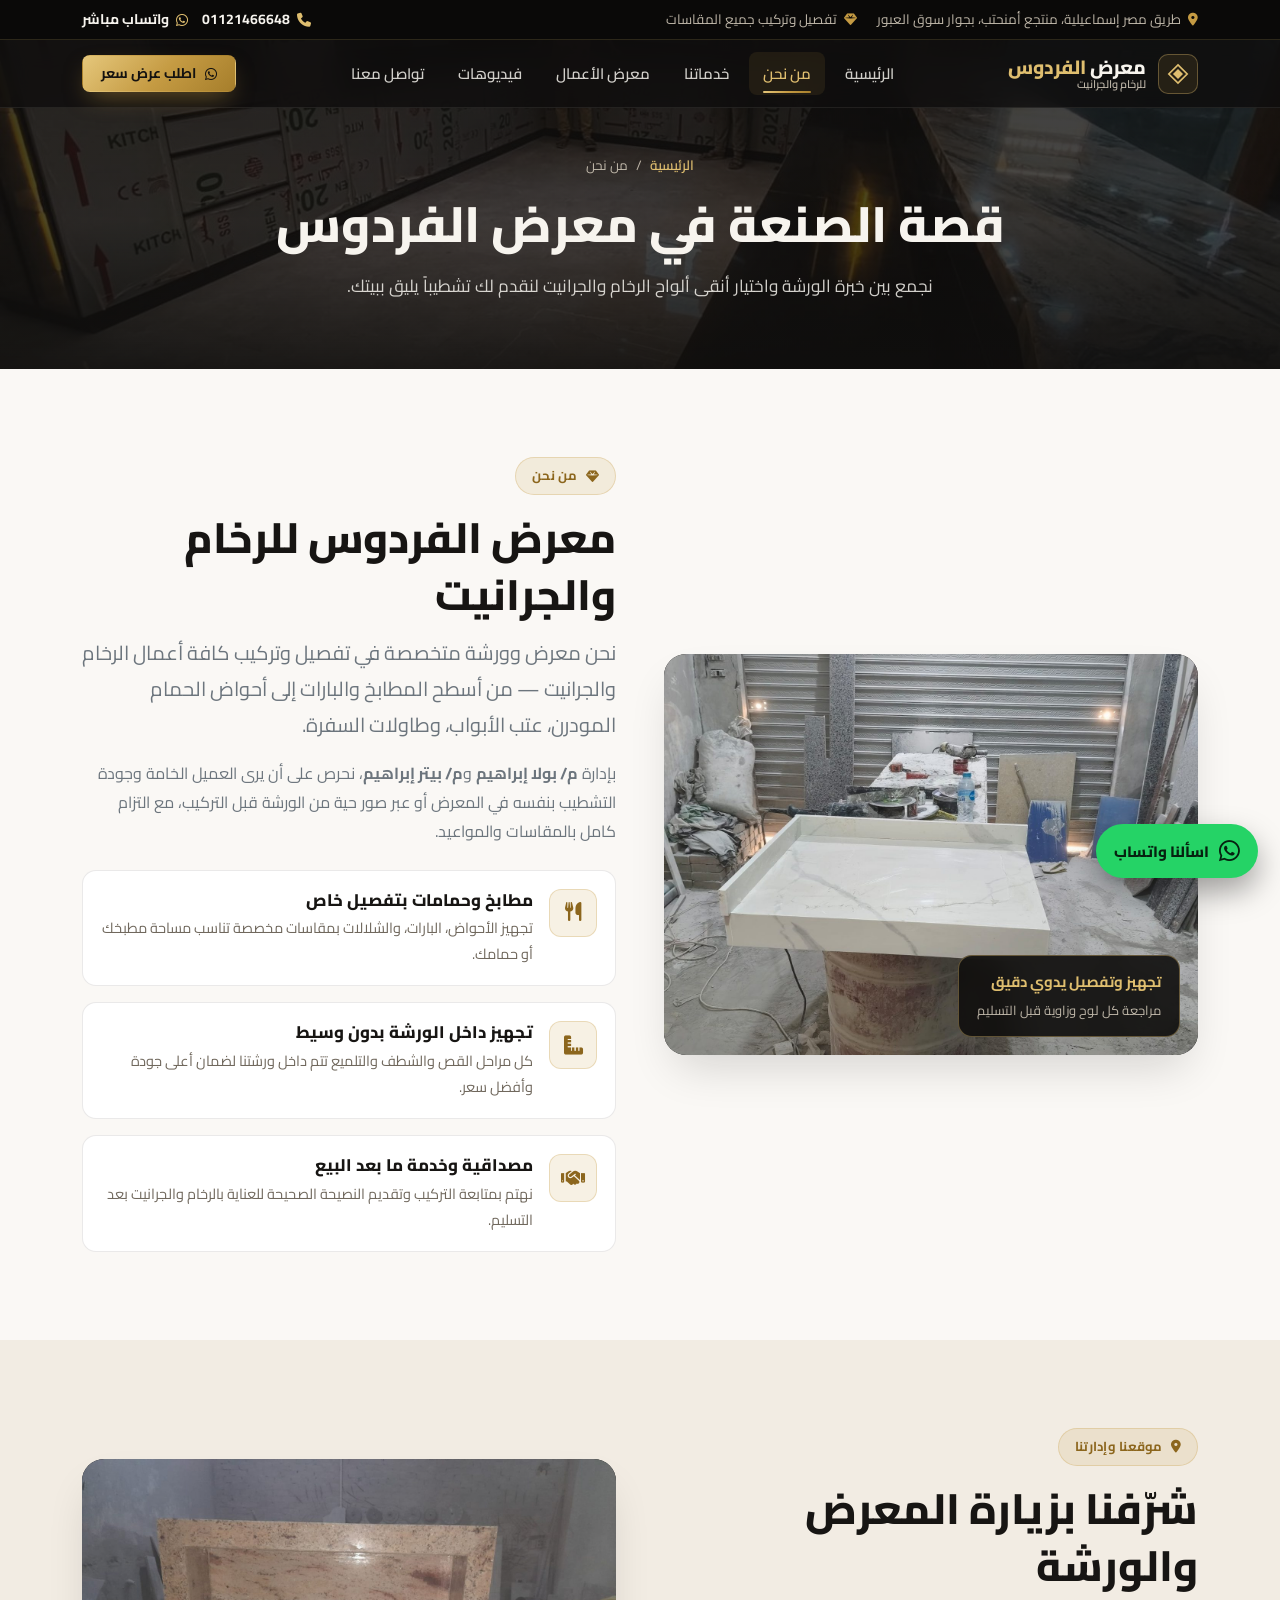
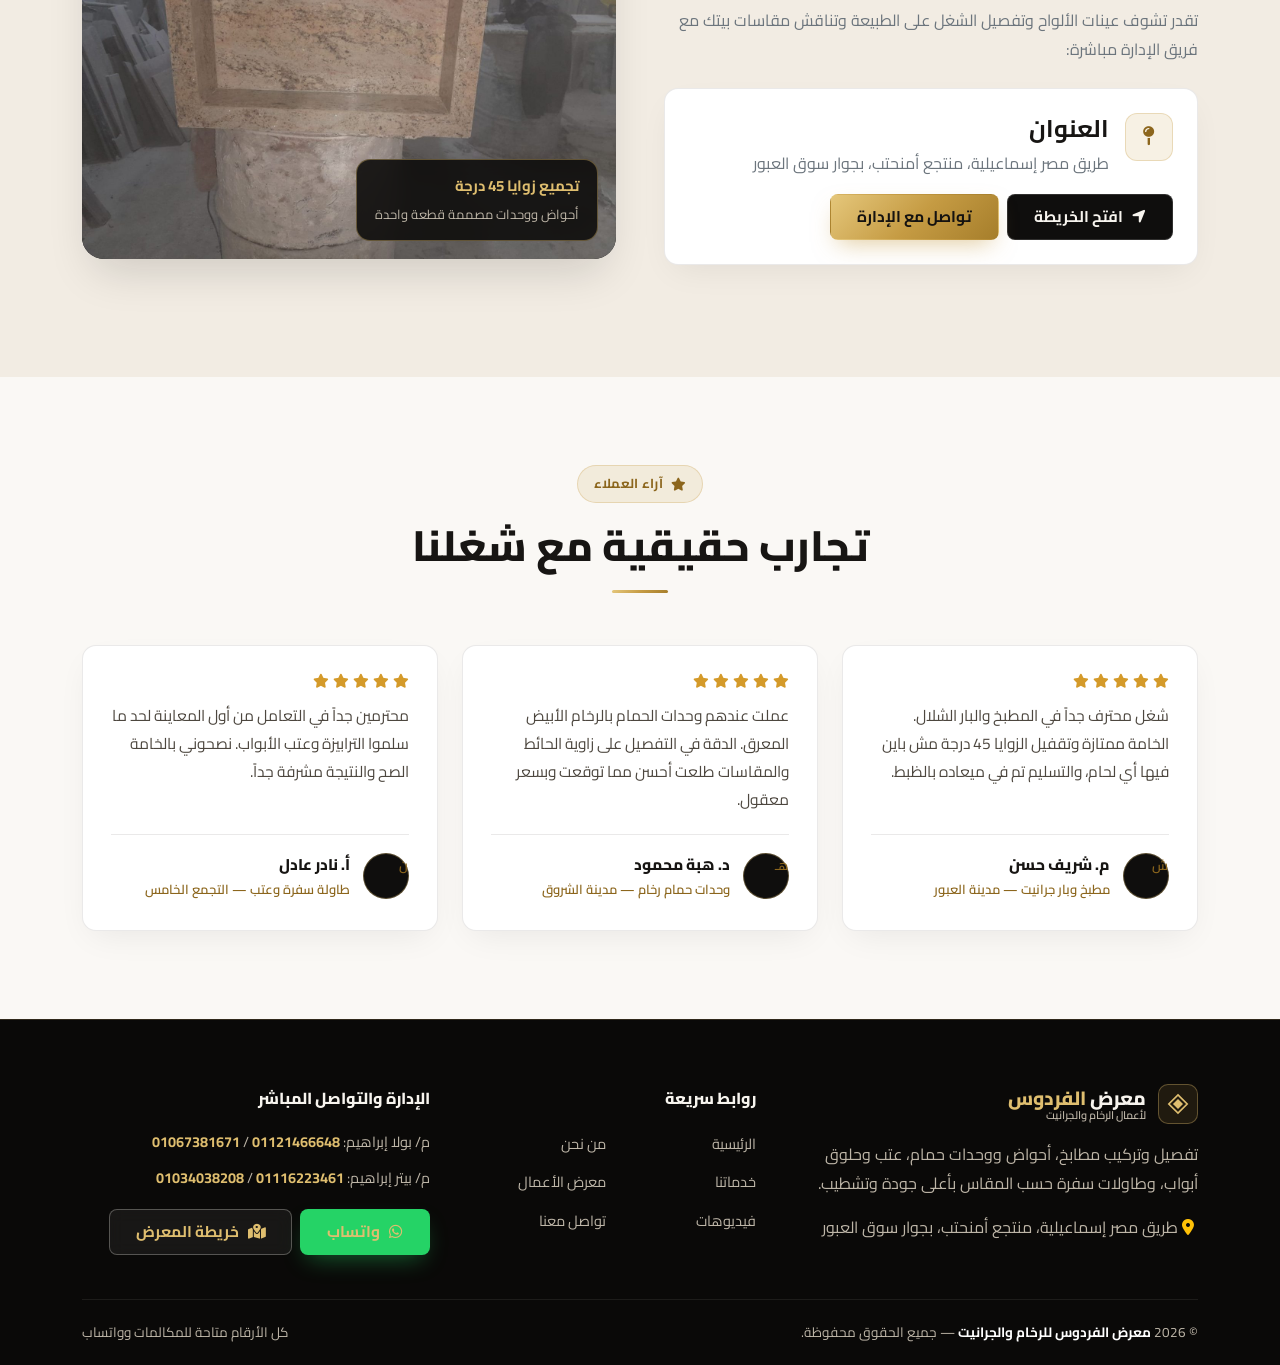
<file: about.html>
<!doctype html>
<html lang="ar" dir="rtl">

<head>
  <meta charset="utf-8">
  <meta name="viewport" content="width=device-width, initial-scale=1">
  <title>معرض الفردوس | من نحن — قصة الصنعة والخامة</title>
  <meta name="description" content="تعرف على معرض الفردوس للرخام والجرانيت — ورشتنا، معايير الجودة، وإدارة م/ بولا إبراهيم وم/ بيتر إبراهيم بجوار سوق العبور.">
  <meta name="theme-color" content="#0F0E0D">
  <meta property="og:type" content="website">
  <meta property="og:title" content="معرض الفردوس | من نحن">
  <meta property="og:description" content="تعرف على معرض الفردوس للرخام والجرانيت — تفصيل من الورشة لحد بيتك.">
  <meta property="og:image" content="https://marble-alfirdous.vercel.app/assets/images/about.jpg">
  <link rel="icon" type="image/svg+xml" href="assets/images/logo.svg">
  <link rel="preconnect" href="https://fonts.googleapis.com">
  <link rel="preconnect" href="https://fonts.gstatic.com" crossorigin>
  <link href="https://fonts.googleapis.com/css2?family=Cairo:wght@400;500;600;700;800;900&display=swap" rel="stylesheet">
  <link rel="stylesheet" href="https://cdnjs.cloudflare.com/ajax/libs/font-awesome/6.4.0/css/all.min.css" crossorigin="anonymous" referrerpolicy="no-referrer">
  <link rel="stylesheet" href="./assets/css/bootstrap.min.css">
  <link rel="stylesheet" href="./assets/css/style.css">
</head>

<body>

  <!-- HEADER & NAVBAR -->
  <header class="site-header">
    <div class="site-topbar d-none d-lg-block">
      <div class="container">
        <div class="topbar-inner">
          <div class="topbar-meta">
            <a href="https://www.google.com/maps/search/?api=1&query=%D9%85%D8%B9%D8%B1%D8%B6%20%D8%A7%D9%84%D9%81%D8%B1%D8%AF%D9%88%D8%B3%20%D9%85%D9%86%D8%AA%D8%AC%D8%B9%20%D8%A3%D9%85%D9%86%D8%AD%D8%AA%D8%A8%20%D8%B7%D8%B1%D9%8A%D9%82%20%D9%85%D8%B5%D8%B1%20%D8%A5%D8%B3%D9%85%D8%A7%D8%B9%D9%8A%D9%84%D9%8A%D8%A9" target="_blank" rel="noopener">
              <i class="fa-solid fa-location-dot"></i>
              <span>طريق مصر إسماعيلية، منتجع أمنحتب، بجوار سوق العبور</span>
            </a>
            <span><i class="fa-solid fa-gem"></i> تفصيل وتركيب جميع المقاسات</span>
          </div>
          <div class="topbar-actions">
            <a class="topbar-phone" href="tel:+201121466648">
              <i class="fa-solid fa-phone"></i>
              <span dir="ltr">01121466648</span>
            </a>
            <a class="topbar-phone" href="https://wa.me/201121466648" target="_blank" rel="noopener">
              <i class="fa-brands fa-whatsapp"></i>
              <span>واتساب مباشر</span>
            </a>
          </div>
        </div>
      </div>
    </div>

    <nav class="site-nav" aria-label="التنقل الرئيسي">
      <div class="container">
        <div class="nav-shell">
          <a class="brand-lockup" href="index.html">
            <span class="brand-mark" aria-hidden="true">
              <svg viewBox="0 0 24 24">
                <path d="M12 2 L22 12 L12 22 L2 12 Z" fill="none" stroke="#DFBE6F" stroke-width="1.8"/>
                <path d="M12 6.5 L17.5 12 L12 17.5 L6.5 12 Z" fill="#DFBE6F"/>
              </svg>
            </span>
            <span class="brand-text">
              <span class="brand-name">معرض <span>الفردوس</span></span>
              <span class="brand-sub">للرخام والجرانيت</span>
            </span>
          </a>

          <ul class="desktop-nav">
            <li><a href="index.html">الرئيسية</a></li>
            <li><a class="active" href="about.html">من نحن</a></li>
            <li><a href="services.html">خدماتنا</a></li>
            <li><a href="gallery.html">معرض الأعمال</a></li>
            <li><a href="videos.html">فيديوهات</a></li>
            <li><a href="contact.html">تواصل معنا</a></li>
          </ul>

          <div class="nav-cta-group">
            <a href="https://wa.me/201121466648?text=%D8%A7%D9%84%D8%B3%D9%84%D8%A7%D9%85%20%D8%B9%D9%84%D9%8A%D9%83%D9%85%20%D9%85%D8%B9%D8%B1%D8%B6%20%D8%A7%D9%84%D9%81%D8%B1%D8%AF%D9%88%D8%B3%D8%8C%20%D8%B9%D8%A7%D9%8A%D8%B2%20%D8%A3%D8%B3%D8%AA%D9%81%D8%B3%D8%B1%20%D8%B9%D9%86%20%D8%B9%D8%B1%D8%B6%20%D8%B3%D8%B9%D8%B1" target="_blank" rel="noopener" class="btn btn-gold nav-quote-btn">
              <i class="fa-brands fa-whatsapp"></i> اطلب عرض سعر
            </a>
            <a href="https://wa.me/201121466648" target="_blank" rel="noopener" class="nav-mobile-call" aria-label="تواصل واتساب">
              <i class="fa-brands fa-whatsapp"></i>
            </a>
            <button class="nav-menu-btn" type="button" data-bs-toggle="offcanvas" data-bs-target="#mobileDrawer" aria-controls="mobileDrawer" aria-label="فتح القائمة">
              <i class="fa-solid fa-bars"></i>
            </button>
          </div>
        </div>
      </div>
    </nav>
  </header>

  <!-- MOBILE DRAWER -->
  <div class="offcanvas offcanvas-end marble-offcanvas" tabindex="-1" id="mobileDrawer" aria-labelledby="mobileDrawerLabel">
    <div class="offcanvas-header">
      <div id="mobileDrawerLabel" class="brand-lockup">
        <span class="brand-mark" aria-hidden="true">
          <svg viewBox="0 0 24 24">
            <path d="M12 2 L22 12 L12 22 L2 12 Z" fill="none" stroke="#DFBE6F" stroke-width="1.8"/>
            <path d="M12 6.5 L17.5 12 L12 17.5 L6.5 12 Z" fill="#DFBE6F"/>
          </svg>
        </span>
        <span class="brand-text">
          <span class="brand-name">معرض <span>الفردوس</span></span>
          <span class="brand-sub">للرخام والجرانيت</span>
        </span>
      </div>
      <button type="button" class="btn-close btn-close-white" data-bs-dismiss="offcanvas" aria-label="إغلاق"></button>
    </div>
    <div class="offcanvas-body">
      <ul class="drawer-nav">
        <li><a href="index.html"><span>الرئيسية</span><i class="fa-solid fa-chevron-left"></i></a></li>
        <li><a class="active" href="about.html"><span>من نحن</span><i class="fa-solid fa-chevron-left"></i></a></li>
        <li><a href="services.html"><span>خدماتنا</span><i class="fa-solid fa-chevron-left"></i></a></li>
        <li><a href="gallery.html"><span>معرض الأعمال</span><i class="fa-solid fa-chevron-left"></i></a></li>
        <li><a href="videos.html"><span>فيديوهات</span><i class="fa-solid fa-chevron-left"></i></a></li>
        <li><a href="contact.html"><span>تواصل معنا</span><i class="fa-solid fa-chevron-left"></i></a></li>
      </ul>

      <div class="drawer-contact-box">
        <div class="drawer-contact-title">تواصل سريع مع الإدارة</div>
        <div class="drawer-phone-row">
          <span>م/ بولا إبراهيم</span>
          <a href="tel:+201121466648" dir="ltr">01121466648</a>
        </div>
        <div class="drawer-phone-row">
          <span>م/ بيتر إبراهيم</span>
          <a href="tel:+201116223461" dir="ltr">01116223461</a>
        </div>
        <a href="https://wa.me/201121466648?text=%D8%A7%D9%84%D8%B3%D9%84%D8%A7%D9%85%20%D8%B9%D9%84%D9%8A%D9%83%D9%85%D8%8C%20%D8%B9%D8%A7%D9%8A%D8%B2%20%D8%B9%D8%B1%D8%B6%20%D8%B3%D8%B9%D8%B1" target="_blank" rel="noopener" class="btn btn-wa w-100 mt-3">
          <i class="fa-brands fa-whatsapp"></i> راسلنا واتساب
        </a>
      </div>
    </div>
  </div>

  <!-- PAGE BANNER -->
  <section class="page-banner">
    <div class="container">
      <div class="breadcrumb-stone">
        <a href="index.html">الرئيسية</a>
        <span>/</span>
        <span>من نحن</span>
      </div>
      <h1>قصة الصنعة في معرض الفردوس</h1>
      <p>نجمع بين خبرة الورشة واختيار أنقى ألواح الرخام والجرانيت لنقدم لك تشطيباً يليق ببيتك.</p>
    </div>
  </section>

  <!-- ABOUT STORY -->
  <section class="section-pad bg-alabaster">
    <div class="container">
      <div class="row g-5 align-items-center">
        <div class="col-lg-6 reveal">
          <div class="atelier-frame">
            <img loading="lazy" src="assets/images/about.jpg" alt="تفصيل رخام في ورشة معرض الفردوس">
            <div class="atelier-badge">
              <strong>تجهيز وتفصيل يدوي دقيق</strong>
              <span>مراجعة كل لوح وزاوية قبل التسليم</span>
            </div>
          </div>
        </div>
        <div class="col-lg-6 reveal">
          <span class="sec-eyebrow"><i class="fa-solid fa-gem"></i> من نحن</span>
          <h2 class="sec-title">معرض الفردوس للرخام والجرانيت</h2>
          <p class="fs-5 text-secondary">
            نحن معرض وورشة متخصصة في تفصيل وتركيب كافة أعمال الرخام والجرانيت — من أسطح المطابخ والبارات إلى أحواض الحمام المودرن، عتب الأبواب، وطاولات السفرة.
          </p>
          <p class="text-secondary mb-4">
            بإدارة <strong>م/ بولا إبراهيم</strong> و<strong>م/ بيتر إبراهيم</strong>، نحرص على أن يرى العميل الخامة وجودة التشطيب بنفسه في المعرض أو عبر صور حية من الورشة قبل التركيب، مع التزام كامل بالمقاسات والمواعيد.
          </p>

          <div class="d-flex flex-column gap-3">
            <div class="pillar-item">
              <span class="pillar-icon"><i class="fa-solid fa-utensils"></i></span>
              <div>
                <h4>مطابخ وحمامات بتفصيل خاص</h4>
                <p>تجهيز الأحواض، البارات، والشلالات بمقاسات مخصصة تناسب مساحة مطبخك أو حمامك.</p>
              </div>
            </div>
            <div class="pillar-item">
              <span class="pillar-icon"><i class="fa-solid fa-ruler-combined"></i></span>
              <div>
                <h4>تجهيز داخل الورشة بدون وسيط</h4>
                <p>كل مراحل القص والشطف والتلميع تتم داخل ورشتنا لضمان أعلى جودة وأفضل سعر.</p>
              </div>
            </div>
            <div class="pillar-item">
              <span class="pillar-icon"><i class="fa-solid fa-handshake"></i></span>
              <div>
                <h4>مصداقية وخدمة ما بعد البيع</h4>
                <p>نهتم بمتابعة التركيب وتقديم النصيحة الصحيحة للعناية بالرخام والجرانيت بعد التسليم.</p>
              </div>
            </div>
          </div>
        </div>
      </div>
    </div>
  </section>

  <!-- WORKSHOP GALLERY & STANDARDS -->
  <section class="section-pad bg-travertine">
    <div class="container">
      <div class="row g-5 align-items-center">
        <div class="col-lg-6 order-lg-2 reveal">
          <div class="atelier-frame">
            <img loading="lazy" src="assets/images/workshop-02.jpg" alt="تفصيل حوض جرانيت بيج داخل ورشة معرض الفردوس">
            <div class="atelier-badge">
              <strong>تجميع زوايا 45 درجة</strong>
              <span>أحواض ووحدات مصممة قطعة واحدة</span>
            </div>
          </div>
        </div>
        <div class="col-lg-6 order-lg-1 reveal">
          <span class="sec-eyebrow"><i class="fa-solid fa-location-dot"></i> موقعنا وإدارتنا</span>
          <h2 class="sec-title">شرّفنا بزيارة المعرض والورشة</h2>
          <p class="text-secondary mb-4">
            تقدر تشوف عينات الألواح وتفصيل الشغل على الطبيعة وتناقش مقاسات بيتك مع فريق الإدارة مباشرة:
          </p>
          <div class="lux-card p-4 mb-4">
            <div class="d-flex align-items-start gap-3 mb-3">
              <span class="pillar-icon"><i class="fa-solid fa-map-pin"></i></span>
              <div>
                <h4 class="mb-1">العنوان</h4>
                <p class="mb-0 text-secondary">طريق مصر إسماعيلية، منتجع أمنحتب، بجوار سوق العبور</p>
              </div>
            </div>
            <div class="d-flex flex-wrap gap-2">
              <a href="https://www.google.com/maps/search/?api=1&query=%D9%85%D8%B9%D8%B1%D8%B6%20%D8%A7%D9%84%D9%81%D8%B1%D8%AF%D9%88%D8%B3%20%D9%85%D9%86%D8%AA%D8%AC%D8%B9%20%D8%A3%D9%85%D9%86%D8%AD%D8%AA%D8%A8%20%D8%B7%D8%B1%D9%8A%D9%82%20%D9%85%D8%B5%D8%B1%20%D8%A5%D8%B3%D9%85%D8%A7%D8%B9%D9%8A%D9%84%D9%8A%D8%A9" target="_blank" rel="noopener" class="btn btn-obsidian">
                <i class="fa-solid fa-location-arrow"></i> افتح الخريطة
              </a>
              <a href="contact.html" class="btn btn-gold">تواصل مع الإدارة</a>
            </div>
          </div>
        </div>
      </div>
    </div>
  </section>

  <!-- REVIEWS -->
  <section class="section-pad bg-alabaster">
    <div class="container">
      <div class="sec-head reveal">
        <span class="sec-eyebrow"><i class="fa-solid fa-star"></i> آراء العملاء</span>
        <h2 class="sec-title">تجارب حقيقية مع شغلنا</h2>
        <div class="sec-divider"></div>
      </div>

      <div class="row g-4">
        <div class="col-md-4 reveal">
          <div class="review-card">
            <div>
              <div class="review-stars"><i class="fa-solid fa-star"></i><i class="fa-solid fa-star"></i><i class="fa-solid fa-star"></i><i class="fa-solid fa-star"></i><i class="fa-solid fa-star"></i></div>
              <p class="review-quote">شغل محترف جداً في المطبخ والبار الشلال. الخامة ممتازة وتقفيل الزوايا 45 درجة مش باين فيها أي لحام، والتسليم تم في ميعاده بالظبط.</p>
            </div>
            <div class="review-author">
              <span class="review-badge">ش</span>
              <div><strong>م. شريف حسن</strong><span>مطبخ وبار جرانيت — مدينة العبور</span></div>
            </div>
          </div>
        </div>
        <div class="col-md-4 reveal">
          <div class="review-card">
            <div>
              <div class="review-stars"><i class="fa-solid fa-star"></i><i class="fa-solid fa-star"></i><i class="fa-solid fa-star"></i><i class="fa-solid fa-star"></i><i class="fa-solid fa-star"></i></div>
              <p class="review-quote">عملت عندهم وحدات الحمام بالرخام الأبيض المعرق. الدقة في التفصيل على زاوية الحائط والمقاسات طلعت أحسن مما توقعت وبسعر معقول.</p>
            </div>
            <div class="review-author">
              <span class="review-badge">هـ</span>
              <div><strong>د. هبة محمود</strong><span>وحدات حمام رخام — مدينة الشروق</span></div>
            </div>
          </div>
        </div>
        <div class="col-md-4 reveal">
          <div class="review-card">
            <div>
              <div class="review-stars"><i class="fa-solid fa-star"></i><i class="fa-solid fa-star"></i><i class="fa-solid fa-star"></i><i class="fa-solid fa-star"></i><i class="fa-solid fa-star"></i></div>
              <p class="review-quote">محترمين جداً في التعامل من أول المعاينة لحد ما سلموا الترابيزة وعتب الأبواب. نصحوني بالخامة الصح والنتيجة مشرفة جداً.</p>
            </div>
            <div class="review-author">
              <span class="review-badge">ن</span>
              <div><strong>أ. نادر عادل</strong><span>طاولة سفرة وعتب — التجمع الخامس</span></div>
            </div>
          </div>
        </div>
      </div>
    </div>
  </section>

  <!-- FOOTER -->
  <footer class="site-footer">
    <div class="container">
      <div class="footer-grid">
        <div>
          <a class="brand-lockup mb-3" href="index.html">
            <span class="brand-mark" aria-hidden="true">
              <svg viewBox="0 0 24 24">
                <path d="M12 2 L22 12 L12 22 L2 12 Z" fill="none" stroke="#DFBE6F" stroke-width="1.8"/>
                <path d="M12 6.5 L17.5 12 L12 17.5 L6.5 12 Z" fill="#DFBE6F"/>
              </svg>
            </span>
            <span class="brand-text">
              <span class="brand-name">معرض <span>الفردوس</span></span>
              <span class="brand-sub">لأعمال الرخام والجرانيت</span>
            </span>
          </a>
          <p class="mb-3">تفصيل وتركيب مطابخ، أحواض ووحدات حمام، عتب وحلوق أبواب، وطاولات سفرة حسب المقاس بأعلى جودة وتشطيب.</p>
          <p class="mb-0"><i class="fa-solid fa-location-dot text-warning me-1"></i> طريق مصر إسماعيلية، منتجع أمنحتب، بجوار سوق العبور</p>
        </div>
        <div>
          <div class="footer-heading">روابط سريعة</div>
          <ul class="footer-links">
            <li><a href="index.html">الرئيسية</a></li>
            <li><a href="about.html">من نحن</a></li>
            <li><a href="services.html">خدماتنا</a></li>
            <li><a href="gallery.html">معرض الأعمال</a></li>
            <li><a href="videos.html">فيديوهات</a></li>
            <li><a href="contact.html">تواصل معنا</a></li>
          </ul>
        </div>
        <div>
          <div class="footer-heading">الإدارة والتواصل المباشر</div>
          <div class="footer-contact-list">
            <div>م/ بولا إبراهيم: <a href="tel:+201121466648" dir="ltr">01121466648</a> / <a href="tel:+201067381671" dir="ltr">01067381671</a></div>
            <div>م/ بيتر إبراهيم: <a href="tel:+201116223461" dir="ltr">01116223461</a> / <a href="tel:+201034038208" dir="ltr">01034038208</a></div>
            <div class="d-flex flex-wrap gap-2 mt-2">
              <a href="https://wa.me/201121466648" target="_blank" rel="noopener" class="btn btn-wa btn-sm"><i class="fa-brands fa-whatsapp"></i> واتساب</a>
              <a href="https://www.google.com/maps/search/?api=1&query=%D9%85%D8%B9%D8%B1%D8%B6%20%D8%A7%D9%84%D9%81%D8%B1%D8%AF%D9%88%D8%B3%20%D9%85%D9%86%D8%AA%D8%AC%D8%B9%20%D8%A3%D9%85%D9%86%D8%AD%D8%AA%D8%A8%20%D8%B7%D8%B1%D9%8A%D9%82%20%D9%85%D8%B5%D8%B1%20%D8%A5%D8%B3%D9%85%D8%A7%D8%B9%D9%8A%D9%84%D9%8A%D8%A9" target="_blank" rel="noopener" class="btn btn-outline-light-gold btn-sm"><i class="fa-solid fa-map-location-dot"></i> خريطة المعرض</a>
            </div>
          </div>
        </div>
      </div>
      <div class="footer-bottom">
        <span>&copy; 2026 <strong class="text-white">معرض الفردوس للرخام والجرانيت</strong> — جميع الحقوق محفوظة.</span>
        <span>كل الأرقام متاحة للمكالمات وواتساب</span>
      </div>
    </div>
  </footer>

  <a class="wa-float" href="https://wa.me/201121466648?text=%D8%A7%D9%84%D8%B3%D9%84%D8%A7%D9%85%20%D8%B9%D9%84%D9%8A%D9%83%D9%85%D8%8C%20%D8%B9%D8%A7%D9%8A%D8%B2%20%D8%A3%D8%B3%D8%A3%D9%84%20%D8%B9%D9%86%20%D8%A7%D9%84%D8%B1%D8%AE%D8%A7%D9%85%20%D9%88%D8%A7%D9%84%D8%AC%D8%B1%D8%A7%D9%86%D9%8A%D8%AA" target="_blank" rel="noopener" aria-label="تواصل واتساب">
    <i class="fa-brands fa-whatsapp"></i>
    <span>اسألنا واتساب</span>
  </a>

  <script src="assets/js/bootstrap.bundle.min.js"></script>
  <script src="assets/js/site.js"></script>
  <script src="assets/js/main.js"></script>
</body>

</html>
</file>
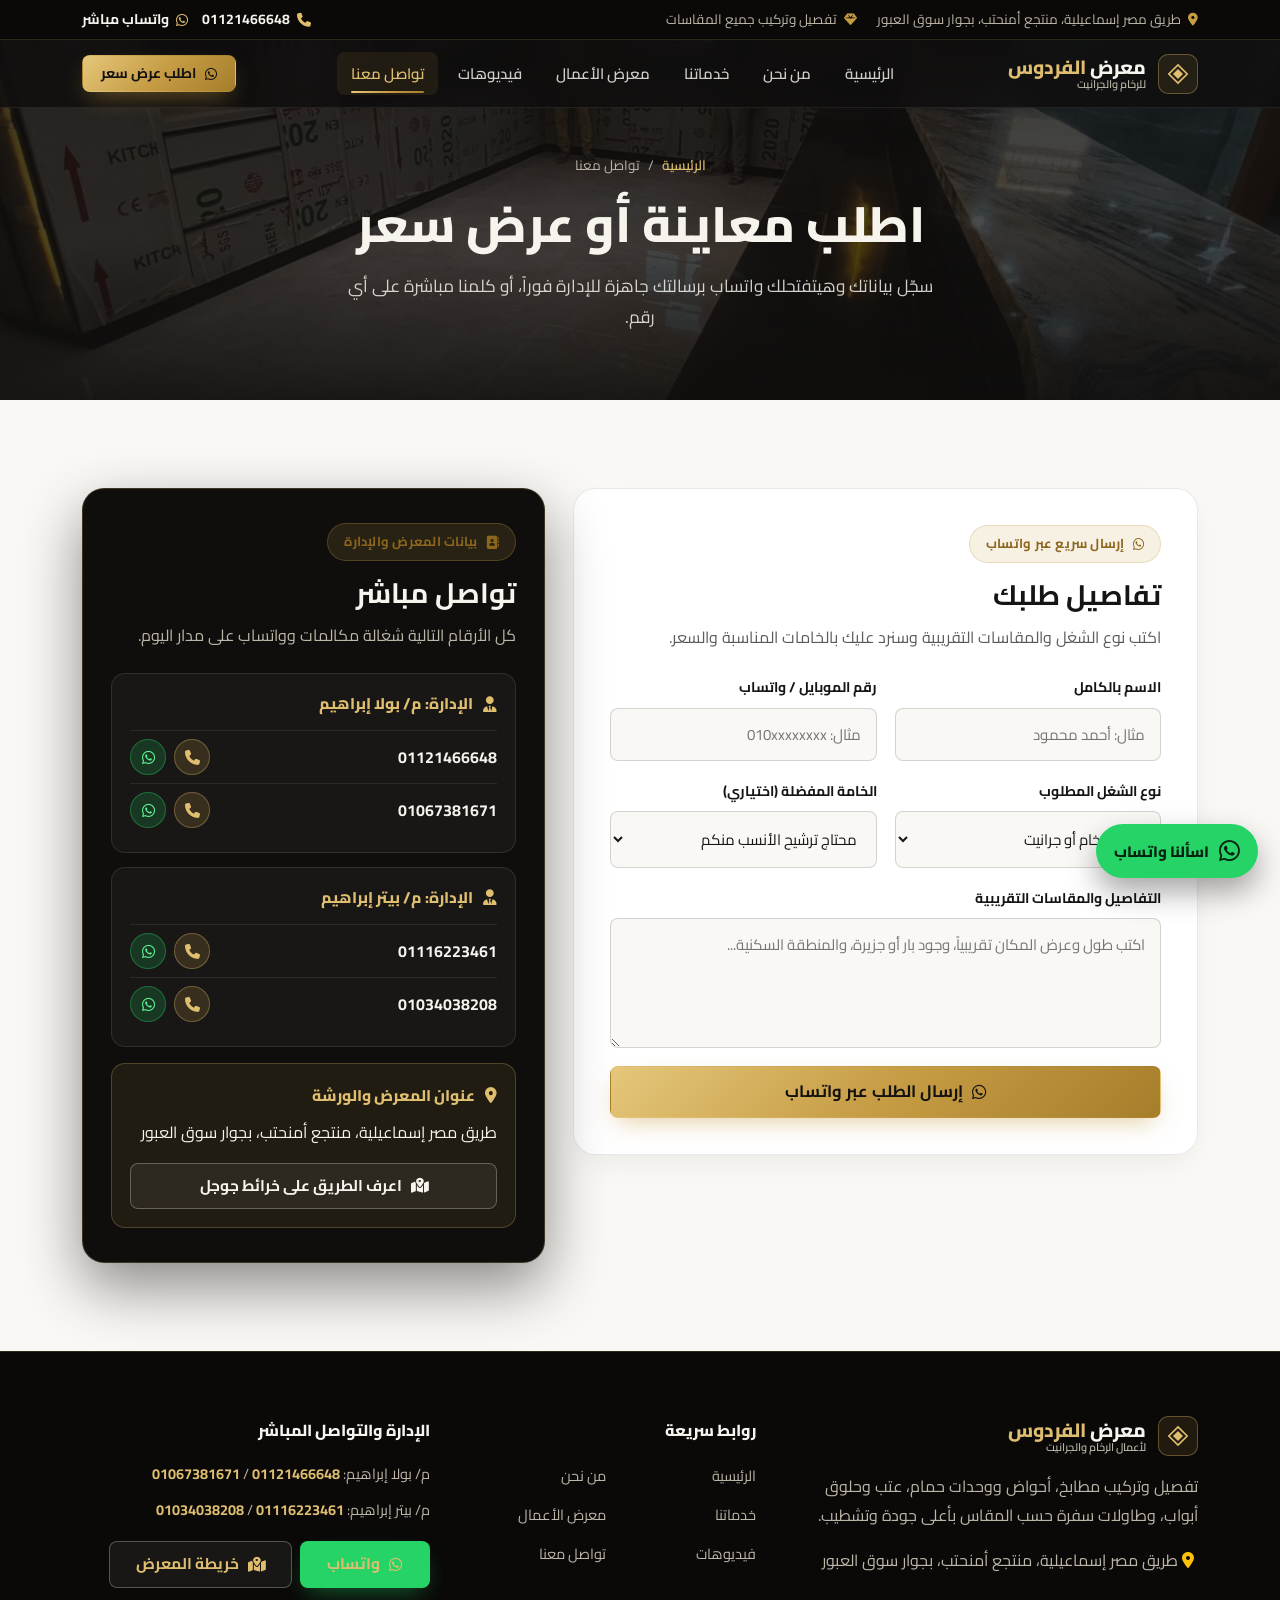
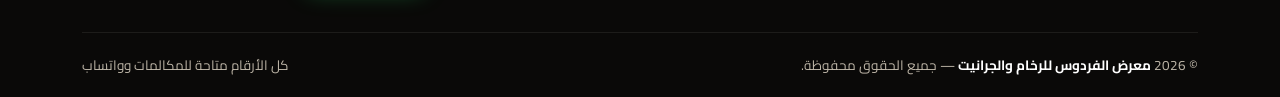
<file: contact.html>
<!doctype html>
<html lang="ar" dir="rtl">

<head>
  <meta charset="utf-8">
  <meta name="viewport" content="width=device-width, initial-scale=1">
  <title>معرض الفردوس | تواصل معنا — عرض سعر وعنوان المعرض</title>
  <meta name="description" content="تواصل مع معرض الفردوس للرخام والجرانيت عبر واتساب أو الهاتف — إدارة م/ بولا إبراهيم وم/ بيتر إبراهيم، طريق مصر إسماعيلية بجوار سوق العبور.">
  <meta name="theme-color" content="#0F0E0D">
  <meta property="og:type" content="website">
  <meta property="og:title" content="معرض الفردوس | تواصل معنا">
  <meta property="og:description" content="ابعت تفاصيل ومقاسات مكانك على واتساب، أو اتصل بإدارة معرض الفردوس مباشرة.">
  <meta property="og:image" content="https://marble-alfirdous.vercel.app/assets/images/hero.jpg">
  <link rel="icon" type="image/svg+xml" href="assets/images/logo.svg">
  <link rel="preconnect" href="https://fonts.googleapis.com">
  <link rel="preconnect" href="https://fonts.gstatic.com" crossorigin>
  <link href="https://fonts.googleapis.com/css2?family=Cairo:wght@400;500;600;700;800;900&display=swap" rel="stylesheet">
  <link rel="stylesheet" href="https://cdnjs.cloudflare.com/ajax/libs/font-awesome/6.4.0/css/all.min.css" crossorigin="anonymous" referrerpolicy="no-referrer">
  <link rel="stylesheet" href="./assets/css/bootstrap.min.css">
  <link rel="stylesheet" href="./assets/css/style.css">
</head>

<body>

  <!-- HEADER & NAVBAR -->
  <header class="site-header">
    <div class="site-topbar d-none d-lg-block">
      <div class="container">
        <div class="topbar-inner">
          <div class="topbar-meta">
            <a href="https://www.google.com/maps/search/?api=1&query=%D9%85%D8%B9%D8%B1%D8%B6%20%D8%A7%D9%84%D9%81%D8%B1%D8%AF%D9%88%D8%B3%20%D9%85%D9%86%D8%AA%D8%AC%D8%B9%20%D8%A3%D9%85%D9%86%D8%AD%D8%AA%D8%A8%20%D8%B7%D8%B1%D9%8A%D9%82%20%D9%85%D8%B5%D8%B1%20%D8%A5%D8%B3%D9%85%D8%A7%D8%B9%D9%8A%D9%84%D9%8A%D8%A9" target="_blank" rel="noopener">
              <i class="fa-solid fa-location-dot"></i>
              <span>طريق مصر إسماعيلية، منتجع أمنحتب، بجوار سوق العبور</span>
            </a>
            <span><i class="fa-solid fa-gem"></i> تفصيل وتركيب جميع المقاسات</span>
          </div>
          <div class="topbar-actions">
            <a class="topbar-phone" href="tel:+201121466648">
              <i class="fa-solid fa-phone"></i>
              <span dir="ltr">01121466648</span>
            </a>
            <a class="topbar-phone" href="https://wa.me/201121466648" target="_blank" rel="noopener">
              <i class="fa-brands fa-whatsapp"></i>
              <span>واتساب مباشر</span>
            </a>
          </div>
        </div>
      </div>
    </div>

    <nav class="site-nav" aria-label="التنقل الرئيسي">
      <div class="container">
        <div class="nav-shell">
          <a class="brand-lockup" href="index.html">
            <span class="brand-mark" aria-hidden="true">
              <svg viewBox="0 0 24 24">
                <path d="M12 2 L22 12 L12 22 L2 12 Z" fill="none" stroke="#DFBE6F" stroke-width="1.8"/>
                <path d="M12 6.5 L17.5 12 L12 17.5 L6.5 12 Z" fill="#DFBE6F"/>
              </svg>
            </span>
            <span class="brand-text">
              <span class="brand-name">معرض <span>الفردوس</span></span>
              <span class="brand-sub">للرخام والجرانيت</span>
            </span>
          </a>

          <ul class="desktop-nav">
            <li><a href="index.html">الرئيسية</a></li>
            <li><a href="about.html">من نحن</a></li>
            <li><a href="services.html">خدماتنا</a></li>
            <li><a href="gallery.html">معرض الأعمال</a></li>
            <li><a href="videos.html">فيديوهات</a></li>
            <li><a class="active" href="contact.html">تواصل معنا</a></li>
          </ul>

          <div class="nav-cta-group">
            <a href="https://wa.me/201121466648?text=%D8%A7%D9%84%D8%B3%D9%84%D8%A7%D9%85%20%D8%B9%D9%84%D9%8A%D9%83%D9%85%20%D9%85%D8%B9%D8%B1%D8%B6%20%D8%A7%D9%84%D9%81%D8%B1%D8%AF%D9%88%D8%B3%D8%8C%20%D8%B9%D8%A7%D9%8A%D8%B2%20%D8%A3%D8%B3%D8%AA%D9%81%D8%B3%D8%B1%20%D8%B9%D9%86%20%D8%B9%D8%B1%D8%B6%20%D8%B3%D8%B9%D8%B1" target="_blank" rel="noopener" class="btn btn-gold nav-quote-btn">
              <i class="fa-brands fa-whatsapp"></i> اطلب عرض سعر
            </a>
            <a href="https://wa.me/201121466648" target="_blank" rel="noopener" class="nav-mobile-call" aria-label="تواصل واتساب">
              <i class="fa-brands fa-whatsapp"></i>
            </a>
            <button class="nav-menu-btn" type="button" data-bs-toggle="offcanvas" data-bs-target="#mobileDrawer" aria-controls="mobileDrawer" aria-label="فتح القائمة">
              <i class="fa-solid fa-bars"></i>
            </button>
          </div>
        </div>
      </div>
    </nav>
  </header>

  <!-- MOBILE DRAWER -->
  <div class="offcanvas offcanvas-end marble-offcanvas" tabindex="-1" id="mobileDrawer" aria-labelledby="mobileDrawerLabel">
    <div class="offcanvas-header">
      <div id="mobileDrawerLabel" class="brand-lockup">
        <span class="brand-mark" aria-hidden="true">
          <svg viewBox="0 0 24 24">
            <path d="M12 2 L22 12 L12 22 L2 12 Z" fill="none" stroke="#DFBE6F" stroke-width="1.8"/>
            <path d="M12 6.5 L17.5 12 L12 17.5 L6.5 12 Z" fill="#DFBE6F"/>
          </svg>
        </span>
        <span class="brand-text">
          <span class="brand-name">معرض <span>الفردوس</span></span>
          <span class="brand-sub">للرخام والجرانيت</span>
        </span>
      </div>
      <button type="button" class="btn-close btn-close-white" data-bs-dismiss="offcanvas" aria-label="إغلاق"></button>
    </div>
    <div class="offcanvas-body">
      <ul class="drawer-nav">
        <li><a href="index.html"><span>الرئيسية</span><i class="fa-solid fa-chevron-left"></i></a></li>
        <li><a href="about.html"><span>من نحن</span><i class="fa-solid fa-chevron-left"></i></a></li>
        <li><a href="services.html"><span>خدماتنا</span><i class="fa-solid fa-chevron-left"></i></a></li>
        <li><a href="gallery.html"><span>معرض الأعمال</span><i class="fa-solid fa-chevron-left"></i></a></li>
        <li><a href="videos.html"><span>فيديوهات</span><i class="fa-solid fa-chevron-left"></i></a></li>
        <li><a class="active" href="contact.html"><span>تواصل معنا</span><i class="fa-solid fa-chevron-left"></i></a></li>
      </ul>

      <div class="drawer-contact-box">
        <div class="drawer-contact-title">تواصل سريع مع الإدارة</div>
        <div class="drawer-phone-row">
          <span>م/ بولا إبراهيم</span>
          <a href="tel:+201121466648" dir="ltr">01121466648</a>
        </div>
        <div class="drawer-phone-row">
          <span>م/ بيتر إبراهيم</span>
          <a href="tel:+201116223461" dir="ltr">01116223461</a>
        </div>
        <a href="https://wa.me/201121466648?text=%D8%A7%D9%84%D8%B3%D9%84%D8%A7%D9%85%20%D8%B9%D9%84%D9%8A%D9%83%D9%85%D8%8C%20%D8%B9%D8%A7%D9%8A%D8%B2%20%D8%B9%D8%B1%D8%B6%20%D8%B3%D8%B9%D8%B1" target="_blank" rel="noopener" class="btn btn-wa w-100 mt-3">
          <i class="fa-brands fa-whatsapp"></i> راسلنا واتساب
        </a>
      </div>
    </div>
  </div>

  <!-- PAGE BANNER -->
  <section class="page-banner">
    <div class="container">
      <div class="breadcrumb-stone">
        <a href="index.html">الرئيسية</a>
        <span>/</span>
        <span>تواصل معنا</span>
      </div>
      <h1>اطلب معاينة أو عرض سعر</h1>
      <p>سجّل بياناتك وهيتفتحلك واتساب برسالتك جاهزة للإدارة فوراً، أو كلمنا مباشرة على أي رقم.</p>
    </div>
  </section>

  <!-- CONTACT SECTION -->
  <section class="section-pad bg-alabaster">
    <div class="container">
      <div class="contact-grid">
        <!-- Form Column -->
        <div class="contact-form-card reveal">
          <span class="sec-eyebrow"><i class="fa-brands fa-whatsapp"></i> إرسال سريع عبر واتساب</span>
          <h2 class="h3 fw-bold mb-2">تفاصيل طلبك</h2>
          <p class="text-muted mb-4">اكتب نوع الشغل والمقاسات التقريبية وسنرد عليك بالخامات المناسبة والسعر.</p>

          <form id="contactForm">
            <div class="form-grid">
              <div class="form-field">
                <label for="fName">الاسم بالكامل</label>
                <input type="text" id="fName" placeholder="مثال: أحمد محمود" required>
              </div>
              <div class="form-field">
                <label for="fPhone">رقم الموبايل / واتساب</label>
                <input type="tel" id="fPhone" placeholder="مثال: 010xxxxxxxx" required>
              </div>
              <div class="form-field">
                <label for="fService">نوع الشغل المطلوب</label>
                <select id="fService">
                  <option value="مطبخ رخام أو جرانيت">مطبخ رخام أو جرانيت</option>
                  <option value="وحدة وأحواض حمام">وحدة وأحواض حمام</option>
                  <option value="عتب وحلوق أبواب وشبابيك">عتب وحلوق أبواب وشبابيك</option>
                  <option value="طاولة سفرة أو ديكور">طاولة سفرة أو ديكور</option>
                  <option value="تفصيل خاص من الورشة">تفصيل خاص من الورشة</option>
                </select>
              </div>
              <div class="form-field">
                <label for="fMaterial">الخامة المفضلة (اختياري)</label>
                <select id="fMaterial">
                  <option value="محتاج ترشيح منكم">محتاج ترشيح الأنسب منكم</option>
                  <option value="جرانيت أسود (بلاك جلاكسي / دبل بلاك)">جرانيت أسود (بلاك جلاكسي / دبل بلاك)</option>
                  <option value="رخام أبيض معرق (كالاكاتا)">رخام أبيض معرق (كالاكاتا)</option>
                  <option value="رخام أو جرانيت رمادي">رخام أو جرانيت رمادي</option>
                  <option value="ترافرتين أو بيج طبيعي">ترافرتين أو بيج طبيعي</option>
                </select>
              </div>
              <div class="form-field form-field-full">
                <label for="fMsg">التفاصيل والمقاسات التقريبية</label>
                <textarea id="fMsg" placeholder="اكتب طول وعرض المكان تقريبياً، وجود بار أو جزيرة، والمنطقة السكنية..."></textarea>
              </div>
              <div class="form-field form-field-full">
                <button type="submit" class="btn btn-gold btn-lg-luxury w-100">
                  <i class="fa-brands fa-whatsapp"></i> إرسال الطلب عبر واتساب
                </button>
              </div>
            </div>
          </form>
        </div>

        <!-- Info Column -->
        <aside class="contact-info-card reveal">
          <span class="sec-eyebrow"><i class="fa-solid fa-address-book"></i> بيانات المعرض والإدارة</span>
          <h2 class="h3 fw-bold mb-2">تواصل مباشر</h2>
          <p class="mb-4" style="color: var(--ink-light-muted);">كل الأرقام التالية شغالة مكالمات وواتساب على مدار اليوم.</p>

          <div class="manager-block">
            <div class="manager-title">
              <i class="fa-solid fa-user-tie"></i>
              <span>الإدارة: م/ بولا إبراهيم</span>
            </div>
            <div class="phone-action-row">
              <a class="phone-number-link" href="tel:+201121466648" dir="ltr">01121466648</a>
              <div class="phone-btn-pair">
                <a class="mini-circle-btn call" href="tel:+201121466648" aria-label="اتصال على 01121466648"><i class="fa-solid fa-phone"></i></a>
                <a class="mini-circle-btn wa" href="https://wa.me/201121466648" target="_blank" rel="noopener" aria-label="واتساب 01121466648"><i class="fa-brands fa-whatsapp"></i></a>
              </div>
            </div>
            <div class="phone-action-row">
              <a class="phone-number-link" href="tel:+201067381671" dir="ltr">01067381671</a>
              <div class="phone-btn-pair">
                <a class="mini-circle-btn call" href="tel:+201067381671" aria-label="اتصال على 01067381671"><i class="fa-solid fa-phone"></i></a>
                <a class="mini-circle-btn wa" href="https://wa.me/201067381671" target="_blank" rel="noopener" aria-label="واتساب 01067381671"><i class="fa-brands fa-whatsapp"></i></a>
              </div>
            </div>
          </div>

          <div class="manager-block">
            <div class="manager-title">
              <i class="fa-solid fa-user-tie"></i>
              <span>الإدارة: م/ بيتر إبراهيم</span>
            </div>
            <div class="phone-action-row">
              <a class="phone-number-link" href="tel:+201116223461" dir="ltr">01116223461</a>
              <div class="phone-btn-pair">
                <a class="mini-circle-btn call" href="tel:+201116223461" aria-label="اتصال على 01116223461"><i class="fa-solid fa-phone"></i></a>
                <a class="mini-circle-btn wa" href="https://wa.me/201116223461" target="_blank" rel="noopener" aria-label="واتساب 01116223461"><i class="fa-brands fa-whatsapp"></i></a>
              </div>
            </div>
            <div class="phone-action-row">
              <a class="phone-number-link" href="tel:+201034038208" dir="ltr">01034038208</a>
              <div class="phone-btn-pair">
                <a class="mini-circle-btn call" href="tel:+201034038208" aria-label="اتصال على 01034038208"><i class="fa-solid fa-phone"></i></a>
                <a class="mini-circle-btn wa" href="https://wa.me/201034038208" target="_blank" rel="noopener" aria-label="واتساب 01034038208"><i class="fa-brands fa-whatsapp"></i></a>
              </div>
            </div>
          </div>

          <div class="address-box">
            <div class="manager-title mb-2">
              <i class="fa-solid fa-location-dot"></i>
              <span>عنوان المعرض والورشة</span>
            </div>
            <p class="mb-3" style="color: var(--ink-light);">طريق مصر إسماعيلية، منتجع أمنحتب، بجوار سوق العبور</p>
            <a href="https://www.google.com/maps/search/?api=1&query=%D9%85%D8%B9%D8%B1%D8%B6%20%D8%A7%D9%84%D9%81%D8%B1%D8%AF%D9%88%D8%B3%20%D9%85%D9%86%D8%AA%D8%AC%D8%B9%20%D8%A3%D9%85%D9%86%D8%AD%D8%AA%D8%A8%20%D8%B7%D8%B1%D9%8A%D9%82%20%D9%85%D8%B5%D8%B1%20%D8%A5%D8%B3%D9%85%D8%A7%D8%B9%D9%8A%D9%84%D9%8A%D8%A9" target="_blank" rel="noopener" class="btn btn-outline-light-gold w-100">
              <i class="fa-solid fa-map-location-dot"></i> اعرف الطريق على خرائط جوجل
            </a>
          </div>
        </aside>
      </div>
    </div>
  </section>

  <!-- FOOTER -->
  <footer class="site-footer">
    <div class="container">
      <div class="footer-grid">
        <div>
          <a class="brand-lockup mb-3" href="index.html">
            <span class="brand-mark" aria-hidden="true">
              <svg viewBox="0 0 24 24">
                <path d="M12 2 L22 12 L12 22 L2 12 Z" fill="none" stroke="#DFBE6F" stroke-width="1.8"/>
                <path d="M12 6.5 L17.5 12 L12 17.5 L6.5 12 Z" fill="#DFBE6F"/>
              </svg>
            </span>
            <span class="brand-text">
              <span class="brand-name">معرض <span>الفردوس</span></span>
              <span class="brand-sub">لأعمال الرخام والجرانيت</span>
            </span>
          </a>
          <p class="mb-3">تفصيل وتركيب مطابخ، أحواض ووحدات حمام، عتب وحلوق أبواب، وطاولات سفرة حسب المقاس بأعلى جودة وتشطيب.</p>
          <p class="mb-0"><i class="fa-solid fa-location-dot text-warning me-1"></i> طريق مصر إسماعيلية، منتجع أمنحتب، بجوار سوق العبور</p>
        </div>
        <div>
          <div class="footer-heading">روابط سريعة</div>
          <ul class="footer-links">
            <li><a href="index.html">الرئيسية</a></li>
            <li><a href="about.html">من نحن</a></li>
            <li><a href="services.html">خدماتنا</a></li>
            <li><a href="gallery.html">معرض الأعمال</a></li>
            <li><a href="videos.html">فيديوهات</a></li>
            <li><a href="contact.html">تواصل معنا</a></li>
          </ul>
        </div>
        <div>
          <div class="footer-heading">الإدارة والتواصل المباشر</div>
          <div class="footer-contact-list">
            <div>م/ بولا إبراهيم: <a href="tel:+201121466648" dir="ltr">01121466648</a> / <a href="tel:+201067381671" dir="ltr">01067381671</a></div>
            <div>م/ بيتر إبراهيم: <a href="tel:+201116223461" dir="ltr">01116223461</a> / <a href="tel:+201034038208" dir="ltr">01034038208</a></div>
            <div class="d-flex flex-wrap gap-2 mt-2">
              <a href="https://wa.me/201121466648" target="_blank" rel="noopener" class="btn btn-wa btn-sm"><i class="fa-brands fa-whatsapp"></i> واتساب</a>
              <a href="https://www.google.com/maps/search/?api=1&query=%D9%85%D8%B9%D8%B1%D8%B6%20%D8%A7%D9%84%D9%81%D8%B1%D8%AF%D9%88%D8%B3%20%D9%85%D9%86%D8%AA%D8%AC%D8%B9%20%D8%A3%D9%85%D9%86%D8%AD%D8%AA%D8%A8%20%D8%B7%D8%B1%D9%8A%D9%82%20%D9%85%D8%B5%D8%B1%20%D8%A5%D8%B3%D9%85%D8%A7%D8%B9%D9%8A%D9%84%D9%8A%D8%A9" target="_blank" rel="noopener" class="btn btn-outline-light-gold btn-sm"><i class="fa-solid fa-map-location-dot"></i> خريطة المعرض</a>
            </div>
          </div>
        </div>
      </div>
      <div class="footer-bottom">
        <span>&copy; 2026 <strong class="text-white">معرض الفردوس للرخام والجرانيت</strong> — جميع الحقوق محفوظة.</span>
        <span>كل الأرقام متاحة للمكالمات وواتساب</span>
      </div>
    </div>
  </footer>

  <a class="wa-float" href="https://wa.me/201121466648?text=%D8%A7%D9%84%D8%B3%D9%84%D8%A7%D9%85%20%D8%B9%D9%84%D9%8A%D9%83%D9%85%D8%8C%20%D8%B9%D8%A7%D9%8A%D8%B2%20%D8%A3%D8%B3%D8%A3%D9%84%20%D8%B9%D9%86%20%D8%A7%D9%84%D8%B1%D8%AE%D8%A7%D9%85%20%D9%88%D8%A7%D9%84%D8%AC%D8%B1%D8%A7%D9%86%D9%8A%D8%AA" target="_blank" rel="noopener" aria-label="تواصل واتساب">
    <i class="fa-brands fa-whatsapp"></i>
    <span>اسألنا واتساب</span>
  </a>

  <script src="assets/js/bootstrap.bundle.min.js"></script>
  <script src="assets/js/site.js"></script>
  <script src="assets/js/main.js"></script>
</body>

</html>
</file>
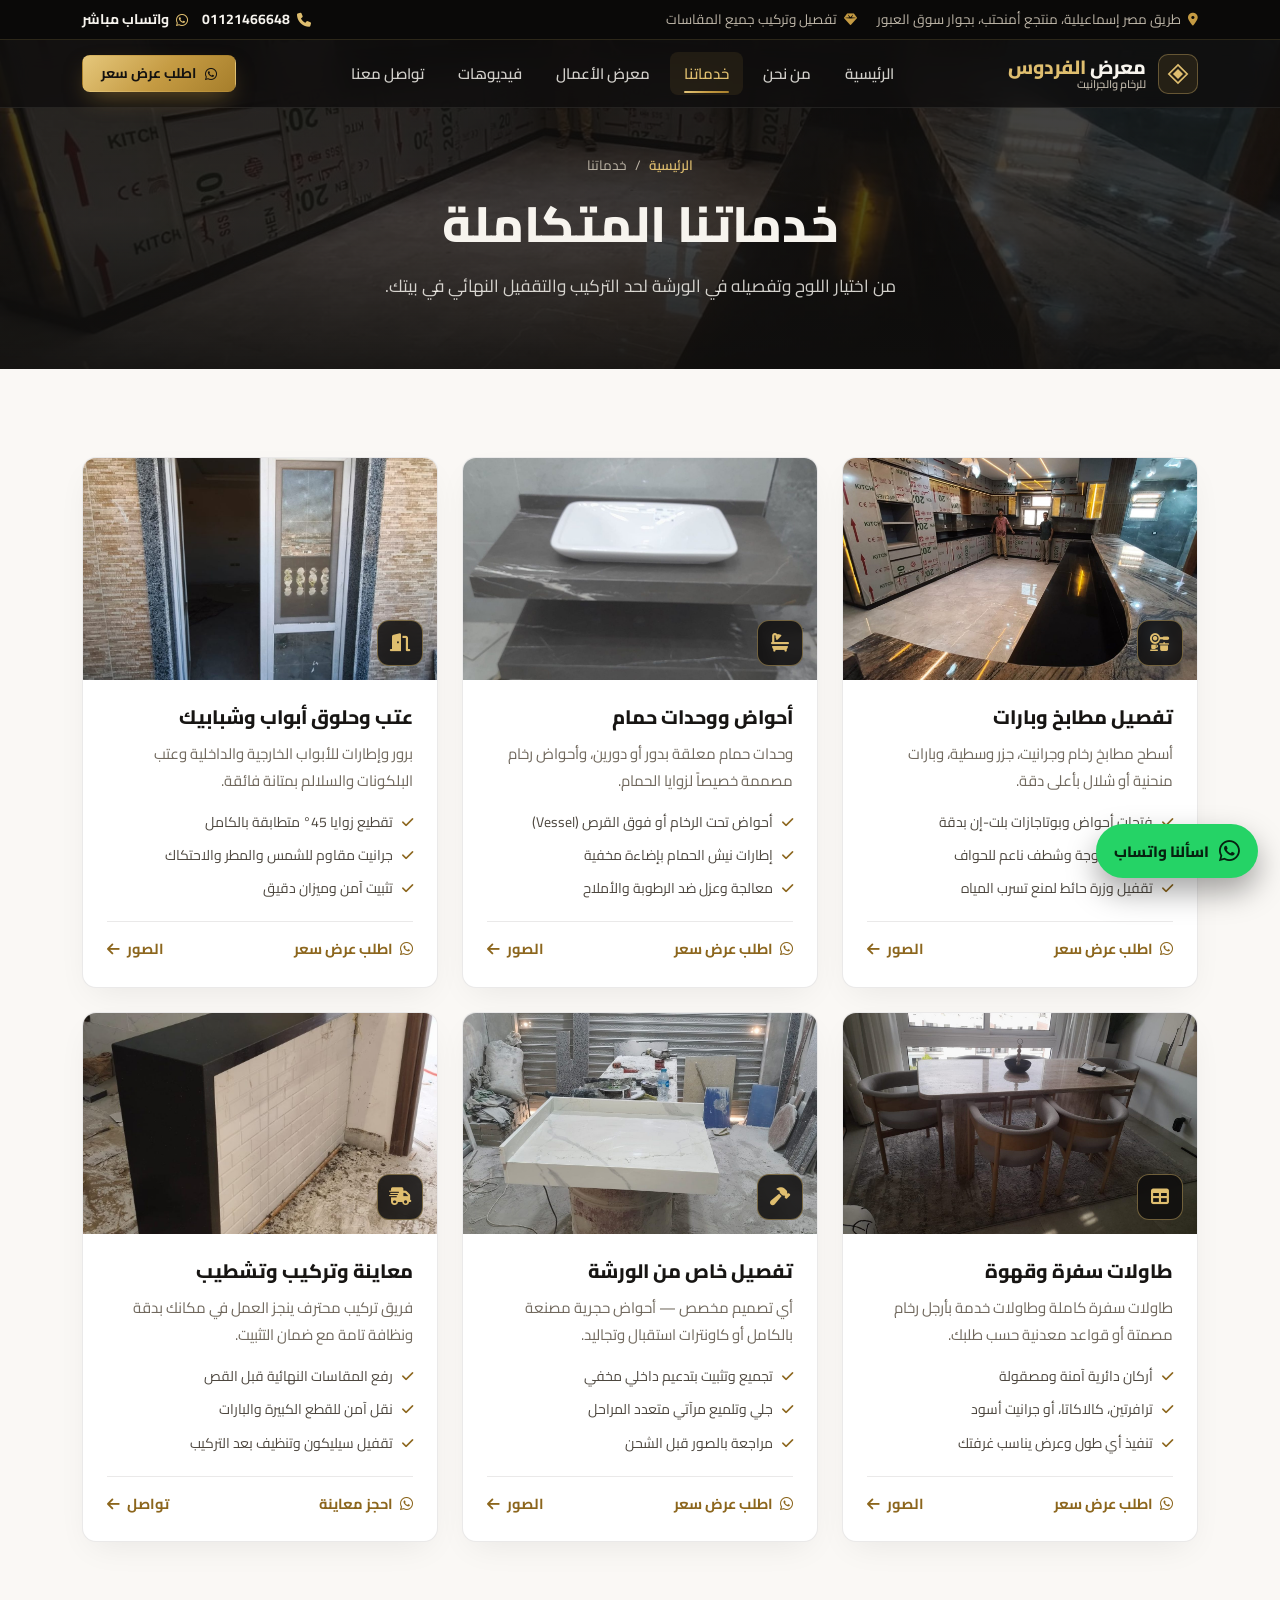
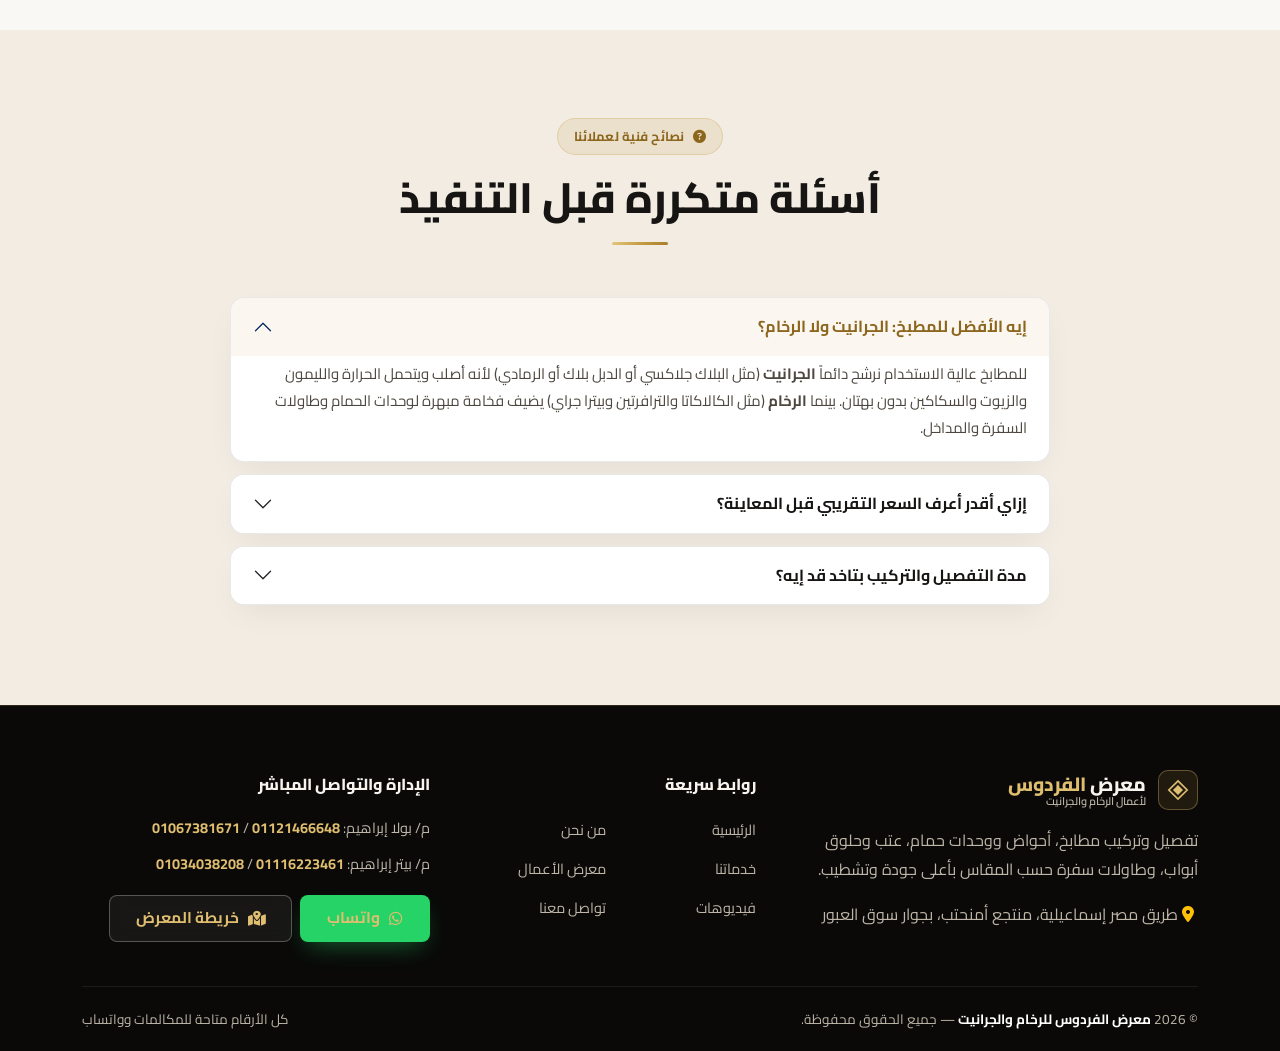
<file: services.html>
<!doctype html>
<html lang="ar" dir="rtl">

<head>
  <meta charset="utf-8">
  <meta name="viewport" content="width=device-width, initial-scale=1">
  <title>معرض الفردوس | خدماتنا في الرخام والجرانيت</title>
  <meta name="description" content="خدمات معرض الفردوس للرخام والجرانيت: تفصيل مطابخ وبارات، أحواض ووحدات حمام، عتب أبواب، طاولات سفرة، وتجهيز خاص من الورشة.">
  <meta name="theme-color" content="#0F0E0D">
  <meta property="og:type" content="website">
  <meta property="og:title" content="معرض الفردوس | خدماتنا">
  <meta property="og:description" content="تفصيل وتركيب مطابخ، حمامات، عتب أبواب، وطاولات رخام وجرانيت بتشطيب احترافي.">
  <meta property="og:image" content="https://marble-alfirdous.vercel.app/assets/images/hero.jpg">
  <link rel="icon" type="image/svg+xml" href="assets/images/logo.svg">
  <link rel="preconnect" href="https://fonts.googleapis.com">
  <link rel="preconnect" href="https://fonts.gstatic.com" crossorigin>
  <link href="https://fonts.googleapis.com/css2?family=Cairo:wght@400;500;600;700;800;900&display=swap" rel="stylesheet">
  <link rel="stylesheet" href="https://cdnjs.cloudflare.com/ajax/libs/font-awesome/6.4.0/css/all.min.css" crossorigin="anonymous" referrerpolicy="no-referrer">
  <link rel="stylesheet" href="./assets/css/bootstrap.min.css">
  <link rel="stylesheet" href="./assets/css/style.css">
</head>

<body>

  <!-- HEADER & NAVBAR -->
  <header class="site-header">
    <div class="site-topbar d-none d-lg-block">
      <div class="container">
        <div class="topbar-inner">
          <div class="topbar-meta">
            <a href="https://www.google.com/maps/search/?api=1&query=%D9%85%D8%B9%D8%B1%D8%B6%20%D8%A7%D9%84%D9%81%D8%B1%D8%AF%D9%88%D8%B3%20%D9%85%D9%86%D8%AA%D8%AC%D8%B9%20%D8%A3%D9%85%D9%86%D8%AD%D8%AA%D8%A8%20%D8%B7%D8%B1%D9%8A%D9%82%20%D9%85%D8%B5%D8%B1%20%D8%A5%D8%B3%D9%85%D8%A7%D8%B9%D9%8A%D9%84%D9%8A%D8%A9" target="_blank" rel="noopener">
              <i class="fa-solid fa-location-dot"></i>
              <span>طريق مصر إسماعيلية، منتجع أمنحتب، بجوار سوق العبور</span>
            </a>
            <span><i class="fa-solid fa-gem"></i> تفصيل وتركيب جميع المقاسات</span>
          </div>
          <div class="topbar-actions">
            <a class="topbar-phone" href="tel:+201121466648">
              <i class="fa-solid fa-phone"></i>
              <span dir="ltr">01121466648</span>
            </a>
            <a class="topbar-phone" href="https://wa.me/201121466648" target="_blank" rel="noopener">
              <i class="fa-brands fa-whatsapp"></i>
              <span>واتساب مباشر</span>
            </a>
          </div>
        </div>
      </div>
    </div>

    <nav class="site-nav" aria-label="التنقل الرئيسي">
      <div class="container">
        <div class="nav-shell">
          <a class="brand-lockup" href="index.html">
            <span class="brand-mark" aria-hidden="true">
              <svg viewBox="0 0 24 24">
                <path d="M12 2 L22 12 L12 22 L2 12 Z" fill="none" stroke="#DFBE6F" stroke-width="1.8"/>
                <path d="M12 6.5 L17.5 12 L12 17.5 L6.5 12 Z" fill="#DFBE6F"/>
              </svg>
            </span>
            <span class="brand-text">
              <span class="brand-name">معرض <span>الفردوس</span></span>
              <span class="brand-sub">للرخام والجرانيت</span>
            </span>
          </a>

          <ul class="desktop-nav">
            <li><a href="index.html">الرئيسية</a></li>
            <li><a href="about.html">من نحن</a></li>
            <li><a class="active" href="services.html">خدماتنا</a></li>
            <li><a href="gallery.html">معرض الأعمال</a></li>
            <li><a href="videos.html">فيديوهات</a></li>
            <li><a href="contact.html">تواصل معنا</a></li>
          </ul>

          <div class="nav-cta-group">
            <a href="https://wa.me/201121466648?text=%D8%A7%D9%84%D8%B3%D9%84%D8%A7%D9%85%20%D8%B9%D9%84%D9%8A%D9%83%D9%85%20%D9%85%D8%B9%D8%B1%D8%B6%20%D8%A7%D9%84%D9%81%D8%B1%D8%AF%D9%88%D8%B3%D8%8C%20%D8%B9%D8%A7%D9%8A%D8%B2%20%D8%A3%D8%B3%D8%AA%D9%81%D8%B3%D8%B1%20%D8%B9%D9%86%20%D8%B9%D8%B1%D8%B6%20%D8%B3%D8%B9%D8%B1" target="_blank" rel="noopener" class="btn btn-gold nav-quote-btn">
              <i class="fa-brands fa-whatsapp"></i> اطلب عرض سعر
            </a>
            <a href="https://wa.me/201121466648" target="_blank" rel="noopener" class="nav-mobile-call" aria-label="تواصل واتساب">
              <i class="fa-brands fa-whatsapp"></i>
            </a>
            <button class="nav-menu-btn" type="button" data-bs-toggle="offcanvas" data-bs-target="#mobileDrawer" aria-controls="mobileDrawer" aria-label="فتح القائمة">
              <i class="fa-solid fa-bars"></i>
            </button>
          </div>
        </div>
      </div>
    </nav>
  </header>

  <!-- MOBILE DRAWER -->
  <div class="offcanvas offcanvas-end marble-offcanvas" tabindex="-1" id="mobileDrawer" aria-labelledby="mobileDrawerLabel">
    <div class="offcanvas-header">
      <div id="mobileDrawerLabel" class="brand-lockup">
        <span class="brand-mark" aria-hidden="true">
          <svg viewBox="0 0 24 24">
            <path d="M12 2 L22 12 L12 22 L2 12 Z" fill="none" stroke="#DFBE6F" stroke-width="1.8"/>
            <path d="M12 6.5 L17.5 12 L12 17.5 L6.5 12 Z" fill="#DFBE6F"/>
          </svg>
        </span>
        <span class="brand-text">
          <span class="brand-name">معرض <span>الفردوس</span></span>
          <span class="brand-sub">للرخام والجرانيت</span>
        </span>
      </div>
      <button type="button" class="btn-close btn-close-white" data-bs-dismiss="offcanvas" aria-label="إغلاق"></button>
    </div>
    <div class="offcanvas-body">
      <ul class="drawer-nav">
        <li><a href="index.html"><span>الرئيسية</span><i class="fa-solid fa-chevron-left"></i></a></li>
        <li><a href="about.html"><span>من نحن</span><i class="fa-solid fa-chevron-left"></i></a></li>
        <li><a class="active" href="services.html"><span>خدماتنا</span><i class="fa-solid fa-chevron-left"></i></a></li>
        <li><a href="gallery.html"><span>معرض الأعمال</span><i class="fa-solid fa-chevron-left"></i></a></li>
        <li><a href="videos.html"><span>فيديوهات</span><i class="fa-solid fa-chevron-left"></i></a></li>
        <li><a href="contact.html"><span>تواصل معنا</span><i class="fa-solid fa-chevron-left"></i></a></li>
      </ul>

      <div class="drawer-contact-box">
        <div class="drawer-contact-title">تواصل سريع مع الإدارة</div>
        <div class="drawer-phone-row">
          <span>م/ بولا إبراهيم</span>
          <a href="tel:+201121466648" dir="ltr">01121466648</a>
        </div>
        <div class="drawer-phone-row">
          <span>م/ بيتر إبراهيم</span>
          <a href="tel:+201116223461" dir="ltr">01116223461</a>
        </div>
        <a href="https://wa.me/201121466648?text=%D8%A7%D9%84%D8%B3%D9%84%D8%A7%D9%85%20%D8%B9%D9%84%D9%8A%D9%83%D9%85%D8%8C%20%D8%B9%D8%A7%D9%8A%D8%B2%20%D8%B9%D8%B1%D8%B6%20%D8%B3%D8%B9%D8%B1" target="_blank" rel="noopener" class="btn btn-wa w-100 mt-3">
          <i class="fa-brands fa-whatsapp"></i> راسلنا واتساب
        </a>
      </div>
    </div>
  </div>

  <!-- PAGE BANNER -->
  <section class="page-banner">
    <div class="container">
      <div class="breadcrumb-stone">
        <a href="index.html">الرئيسية</a>
        <span>/</span>
        <span>خدماتنا</span>
      </div>
      <h1>خدماتنا المتكاملة</h1>
      <p>من اختيار اللوح وتفصيله في الورشة لحد التركيب والتقفيل النهائي في بيتك.</p>
    </div>
  </section>

  <!-- ALL 6 SERVICES -->
  <section class="section-pad bg-alabaster">
    <div class="container">
      <div class="row g-4">
        <div class="col-md-6 col-lg-4 reveal">
          <article class="service-card">
            <div class="service-card-media">
              <img loading="lazy" src="assets/images/kitchen-06.jpg" alt="تفصيل مطابخ رخام وجرانيت">
              <span class="service-card-icon"><i class="fa-solid fa-kitchen-set"></i></span>
            </div>
            <div class="service-card-body">
              <h3>تفصيل مطابخ وبارات</h3>
              <p>أسطح مطابخ رخام وجرانيت، جزر وسطية، وبارات منحنية أو شلال بأعلى دقة.</p>
              <ul class="service-specs">
                <li><i class="fa-solid fa-check"></i> فتحات أحواض وبوتاجازات بلت-إن بدقة</li>
                <li><i class="fa-solid fa-check"></i> حليات مزدوجة وشطف ناعم للحواف</li>
                <li><i class="fa-solid fa-check"></i> تقفيل وزرة حائط لمنع تسرب المياه</li>
              </ul>
              <div class="service-card-footer">
                <a class="service-link" href="https://wa.me/201121466648?text=%D8%A7%D9%84%D8%B3%D9%84%D8%A7%D9%85%20%D8%B9%D9%84%D9%8A%D9%83%D9%85%D8%8C%20%D8%B9%D8%A7%D9%8A%D8%B2%20%D8%A3%D8%B3%D8%AA%D9%81%D8%B3%D8%B1%20%D8%B9%D9%86%20%D8%AA%D9%81%D8%B5%D9%8A%D9%84%20%D9%85%D8%B7%D8%A8%D8%AE%20%D8%B1%D8%AE%D8%A7%D9%85%20%D8%A3%D9%88%20%D8%AC%D8%B1%D8%A7%D9%86%D9%8A%D8%AA" target="_blank" rel="noopener">
                  <i class="fa-brands fa-whatsapp"></i> اطلب عرض سعر
                </a>
                <a class="service-link" href="gallery.html?cat=kitchen">الصور <i class="fa-solid fa-arrow-left"></i></a>
              </div>
            </div>
          </article>
        </div>

        <div class="col-md-6 col-lg-4 reveal">
          <article class="service-card">
            <div class="service-card-media">
              <img loading="lazy" src="assets/images/bathroom-01.jpg" alt="أحواض ووحدات حمام رخام">
              <span class="service-card-icon"><i class="fa-solid fa-bath"></i></span>
            </div>
            <div class="service-card-body">
              <h3>أحواض ووحدات حمام</h3>
              <p>وحدات حمام معلقة بدور أو دورين، وأحواض رخام مصممة خصيصاً لزوايا الحمام.</p>
              <ul class="service-specs">
                <li><i class="fa-solid fa-check"></i> أحواض تحت الرخام أو فوق القرص (Vessel)</li>
                <li><i class="fa-solid fa-check"></i> إطارات نيش الحمام بإضاءة مخفية</li>
                <li><i class="fa-solid fa-check"></i> معالجة وعزل ضد الرطوبة والأملاح</li>
              </ul>
              <div class="service-card-footer">
                <a class="service-link" href="https://wa.me/201121466648?text=%D8%A7%D9%84%D8%B3%D9%84%D8%A7%D9%85%20%D8%B9%D9%84%D9%8A%D9%83%D9%85%D8%8C%20%D8%B9%D8%A7%D9%8A%D8%B2%20%D8%A3%D8%B3%D8%AA%D9%81%D8%B3%D8%B1%20%D8%B9%D9%86%20%D9%88%D8%AD%D8%AF%D8%A7%D8%AA%20%D9%88%D8%A3%D8%AD%D9%88%D8%A7%D8%B6%20%D8%A7%D9%84%D8%AD%D9%85%D8%A7%D9%85" target="_blank" rel="noopener">
                  <i class="fa-brands fa-whatsapp"></i> اطلب عرض سعر
                </a>
                <a class="service-link" href="gallery.html?cat=bathroom">الصور <i class="fa-solid fa-arrow-left"></i></a>
              </div>
            </div>
          </article>
        </div>

        <div class="col-md-6 col-lg-4 reveal">
          <article class="service-card">
            <div class="service-card-media">
              <img loading="lazy" src="assets/images/door-01.jpg" alt="عتب وحلوق أبواب وشبابيك جرانيت">
              <span class="service-card-icon"><i class="fa-solid fa-door-open"></i></span>
            </div>
            <div class="service-card-body">
              <h3>عتب وحلوق أبواب وشبابيك</h3>
              <p>برور وإطارات للأبواب الخارجية والداخلية وعتب البلكونات والسلالم بمتانة فائقة.</p>
              <ul class="service-specs">
                <li><i class="fa-solid fa-check"></i> تقطيع زوايا 45° متطابقة بالكامل</li>
                <li><i class="fa-solid fa-check"></i> جرانيت مقاوم للشمس والمطر والاحتكاك</li>
                <li><i class="fa-solid fa-check"></i> تثبيت آمن وميزان دقيق</li>
              </ul>
              <div class="service-card-footer">
                <a class="service-link" href="https://wa.me/201121466648?text=%D8%A7%D9%84%D8%B3%D9%84%D8%A7%D9%85%20%D8%B9%D9%84%D9%8A%D9%83%D9%85%D8%8C%20%D8%B9%D8%A7%D9%8A%D8%B2%20%D8%A3%D8%B3%D8%AA%D9%81%D8%B3%D8%B1%20%D8%B9%D9%86%20%D8%B9%D8%AA%D8%A8%20%D9%88%D8%A8%D8%B1%D9%88%D8%B1%20%D8%A7%D9%84%D8%A3%D8%A8%D9%88%D8%A7%D8%A8" target="_blank" rel="noopener">
                  <i class="fa-brands fa-whatsapp"></i> اطلب عرض سعر
                </a>
                <a class="service-link" href="gallery.html?cat=door">الصور <i class="fa-solid fa-arrow-left"></i></a>
              </div>
            </div>
          </article>
        </div>

        <div class="col-md-6 col-lg-4 reveal">
          <article class="service-card">
            <div class="service-card-media">
              <img loading="lazy" src="assets/images/table-01.jpg" alt="طاولات سفرة وخدمة رخام">
              <span class="service-card-icon"><i class="fa-solid fa-table"></i></span>
            </div>
            <div class="service-card-body">
              <h3>طاولات سفرة وقهوة</h3>
              <p>طاولات سفرة كاملة وطاولات خدمة بأرجل رخام مصمتة أو قواعد معدنية حسب طلبك.</p>
              <ul class="service-specs">
                <li><i class="fa-solid fa-check"></i> أركان دائرية آمنة ومصقولة</li>
                <li><i class="fa-solid fa-check"></i> ترافرتين، كالاكاتا، أو جرانيت أسود</li>
                <li><i class="fa-solid fa-check"></i> تنفيذ أي طول وعرض يناسب غرفتك</li>
              </ul>
              <div class="service-card-footer">
                <a class="service-link" href="https://wa.me/201121466648?text=%D8%A7%D9%84%D8%B3%D9%84%D8%A7%D9%85%20%D8%B9%D9%84%D9%8A%D9%83%D9%85%D8%8C%20%D8%B9%D8%A7%D9%8A%D8%B2%20%D8%A3%D8%B3%D8%AA%D9%81%D8%B3%D8%B1%20%D8%B9%D9%86%20%D8%AA%D9%81%D8%B5%D9%8A%D9%84%20%D8%B7%D8%A7%D9%88%D9%84%D8%A9%20%D8%B1%D8%AE%D8%A7%D9%85" target="_blank" rel="noopener">
                  <i class="fa-brands fa-whatsapp"></i> اطلب عرض سعر
                </a>
                <a class="service-link" href="gallery.html?cat=table">الصور <i class="fa-solid fa-arrow-left"></i></a>
              </div>
            </div>
          </article>
        </div>

        <div class="col-md-6 col-lg-4 reveal">
          <article class="service-card">
            <div class="service-card-media">
              <img loading="lazy" src="assets/images/workshop-01.jpg" alt="تفصيل خاص من الورشة">
              <span class="service-card-icon"><i class="fa-solid fa-hammer"></i></span>
            </div>
            <div class="service-card-body">
              <h3>تفصيل خاص من الورشة</h3>
              <p>أي تصميم مخصص — أحواض حجرية مصنعة بالكامل أو كاونترات استقبال وتجاليد.</p>
              <ul class="service-specs">
                <li><i class="fa-solid fa-check"></i> تجميع وتثبيت بتدعيم داخلي مخفي</li>
                <li><i class="fa-solid fa-check"></i> جلي وتلميع مرآتي متعدد المراحل</li>
                <li><i class="fa-solid fa-check"></i> مراجعة بالصور قبل الشحن</li>
              </ul>
              <div class="service-card-footer">
                <a class="service-link" href="https://wa.me/201121466648?text=%D8%A7%D9%84%D8%B3%D9%84%D8%A7%D9%85%20%D8%B9%D9%84%D9%8A%D9%83%D9%85%D8%8C%20%D8%B9%D9%86%D8%AF%D9%8A%20%D8%AA%D8%B5%D9%85%D9%8A%D9%85%20%D9%85%D8%AE%D8%B5%D8%B5%20%D8%B9%D8%A7%D9%8A%D8%B2%20%D8%A3%D9%86%D9%81%D8%B0%D9%87%20%D9%81%D9%8A%20%D8%A7%D9%84%D9%88%D8%B1%D8%B4%D8%A9" target="_blank" rel="noopener">
                  <i class="fa-brands fa-whatsapp"></i> اطلب عرض سعر
                </a>
                <a class="service-link" href="gallery.html?cat=workshop">الصور <i class="fa-solid fa-arrow-left"></i></a>
              </div>
            </div>
          </article>
        </div>

        <div class="col-md-6 col-lg-4 reveal">
          <article class="service-card">
            <div class="service-card-media">
              <img loading="lazy" src="assets/images/kitchen-07.jpg" alt="تركيب وتشطيب نهائي">
              <span class="service-card-icon"><i class="fa-solid fa-truck-fast"></i></span>
            </div>
            <div class="service-card-body">
              <h3>معاينة وتركيب وتشطيب</h3>
              <p>فريق تركيب محترف ينجز العمل في مكانك بدقة ونظافة تامة مع ضمان التثبيت.</p>
              <ul class="service-specs">
                <li><i class="fa-solid fa-check"></i> رفع المقاسات النهائية قبل القص</li>
                <li><i class="fa-solid fa-check"></i> نقل آمن للقطع الكبيرة والبارات</li>
                <li><i class="fa-solid fa-check"></i> تقفيل سيليكون وتنظيف بعد التركيب</li>
              </ul>
              <div class="service-card-footer">
                <a class="service-link" href="https://wa.me/201121466648?text=%D8%A7%D9%84%D8%B3%D9%84%D8%A7%D9%85%20%D8%B9%D9%84%D9%8A%D9%83%D9%85%D8%8C%20%D8%B9%D8%A7%D9%8A%D8%B2%20%D8%A3%D8%AD%D8%AC%D8%B2%20%D9%85%D9%88%D8%B9%D8%AF%20%D9%85%D8%B9%D8%A7%D9%8A%D9%86%D8%A9%20%D9%88%D8%B1%D9%81%D8%B9%20%D9%85%D9%82%D8%A7%D8%B3%D8%A7%D8%AA" target="_blank" rel="noopener">
                  <i class="fa-brands fa-whatsapp"></i> احجز معاينة
                </a>
                <a class="service-link" href="contact.html">تواصل <i class="fa-solid fa-arrow-left"></i></a>
              </div>
            </div>
          </article>
        </div>
      </div>
    </div>
  </section>

  <!-- FAQ / STONE CARE -->
  <section class="section-pad bg-travertine">
    <div class="container">
      <div class="sec-head reveal">
        <span class="sec-eyebrow"><i class="fa-solid fa-circle-question"></i> نصائح فنية لعملائنا</span>
        <h2 class="sec-title">أسئلة متكررة قبل التنفيذ</h2>
        <div class="sec-divider"></div>
      </div>

      <div class="accordion stone-faq mx-auto reveal" id="stoneFaq" style="max-width: 820px;">
        <div class="accordion-item">
          <h3 class="accordion-header">
            <button class="accordion-button" type="button" data-bs-toggle="collapse" data-bs-target="#faq1" aria-expanded="true" aria-controls="faq1">
              إيه الأفضل للمطبخ: الجرانيت ولا الرخام؟
            </button>
          </h3>
          <div id="faq1" class="accordion-collapse collapse show" data-bs-parent="#stoneFaq">
            <div class="accordion-body">
              للمطابخ عالية الاستخدام نرشح دائماً <strong>الجرانيت</strong> (مثل البلاك جلاكسي أو الدبل بلاك أو الرمادي) لأنه أصلب ويتحمل الحرارة والليمون والزيوت والسكاكين بدون بهتان. بينما <strong>الرخام</strong> (مثل الكالاكاتا والترافرتين وبيترا جراي) يضيف فخامة مبهرة لوحدات الحمام وطاولات السفرة والمداخل.
            </div>
          </div>
        </div>

        <div class="accordion-item">
          <h3 class="accordion-header">
            <button class="accordion-button collapsed" type="button" data-bs-toggle="collapse" data-bs-target="#faq2" aria-expanded="false" aria-controls="faq2">
              إزاي أقدر أعرف السعر التقريبي قبل المعاينة؟
            </button>
          </h3>
          <div id="faq2" class="accordion-collapse collapse" data-bs-parent="#stoneFaq">
            <div class="accordion-body">
              بكل بساطة ابعت لنا صور للمكان أو رسمة سريعة بالمقاسات التقريبية على واتساب (<span dir="ltr">01121466648</span>) مع نوع الخامة اللي بتفضّلها، وهنحسبلك التكلفة المبدئية فوراً قبل ما نبعت فني لرفع المقاسات النهائية.
            </div>
          </div>
        </div>

        <div class="accordion-item">
          <h3 class="accordion-header">
            <button class="accordion-button collapsed" type="button" data-bs-toggle="collapse" data-bs-target="#faq3" aria-expanded="false" aria-controls="faq3">
              مدة التفصيل والتركيب بتاخد قد إيه؟
            </button>
          </h3>
          <div id="faq3" class="accordion-collapse collapse" data-bs-parent="#stoneFaq">
            <div class="accordion-body">
              معظم طلبات المطابخ ووحدات الحمام بتتجهز في ورشتنا خلال أيام قليلة من تأكيد المقاسات، وبنبلغك بموعد التركيب المحدد مسبقاً بدون أي تأخير.
            </div>
          </div>
        </div>
      </div>
    </div>
  </section>

  <!-- FOOTER -->
  <footer class="site-footer">
    <div class="container">
      <div class="footer-grid">
        <div>
          <a class="brand-lockup mb-3" href="index.html">
            <span class="brand-mark" aria-hidden="true">
              <svg viewBox="0 0 24 24">
                <path d="M12 2 L22 12 L12 22 L2 12 Z" fill="none" stroke="#DFBE6F" stroke-width="1.8"/>
                <path d="M12 6.5 L17.5 12 L12 17.5 L6.5 12 Z" fill="#DFBE6F"/>
              </svg>
            </span>
            <span class="brand-text">
              <span class="brand-name">معرض <span>الفردوس</span></span>
              <span class="brand-sub">لأعمال الرخام والجرانيت</span>
            </span>
          </a>
          <p class="mb-3">تفصيل وتركيب مطابخ، أحواض ووحدات حمام، عتب وحلوق أبواب، وطاولات سفرة حسب المقاس بأعلى جودة وتشطيب.</p>
          <p class="mb-0"><i class="fa-solid fa-location-dot text-warning me-1"></i> طريق مصر إسماعيلية، منتجع أمنحتب، بجوار سوق العبور</p>
        </div>
        <div>
          <div class="footer-heading">روابط سريعة</div>
          <ul class="footer-links">
            <li><a href="index.html">الرئيسية</a></li>
            <li><a href="about.html">من نحن</a></li>
            <li><a href="services.html">خدماتنا</a></li>
            <li><a href="gallery.html">معرض الأعمال</a></li>
            <li><a href="videos.html">فيديوهات</a></li>
            <li><a href="contact.html">تواصل معنا</a></li>
          </ul>
        </div>
        <div>
          <div class="footer-heading">الإدارة والتواصل المباشر</div>
          <div class="footer-contact-list">
            <div>م/ بولا إبراهيم: <a href="tel:+201121466648" dir="ltr">01121466648</a> / <a href="tel:+201067381671" dir="ltr">01067381671</a></div>
            <div>م/ بيتر إبراهيم: <a href="tel:+201116223461" dir="ltr">01116223461</a> / <a href="tel:+201034038208" dir="ltr">01034038208</a></div>
            <div class="d-flex flex-wrap gap-2 mt-2">
              <a href="https://wa.me/201121466648" target="_blank" rel="noopener" class="btn btn-wa btn-sm"><i class="fa-brands fa-whatsapp"></i> واتساب</a>
              <a href="https://www.google.com/maps/search/?api=1&query=%D9%85%D8%B9%D8%B1%D8%B6%20%D8%A7%D9%84%D9%81%D8%B1%D8%AF%D9%88%D8%B3%20%D9%85%D9%86%D8%AA%D8%AC%D8%B9%20%D8%A3%D9%85%D9%86%D8%AD%D8%AA%D8%A8%20%D8%B7%D8%B1%D9%8A%D9%82%20%D9%85%D8%B5%D8%B1%20%D8%A5%D8%B3%D9%85%D8%A7%D8%B9%D9%8A%D9%84%D9%8A%D8%A9" target="_blank" rel="noopener" class="btn btn-outline-light-gold btn-sm"><i class="fa-solid fa-map-location-dot"></i> خريطة المعرض</a>
            </div>
          </div>
        </div>
      </div>
      <div class="footer-bottom">
        <span>&copy; 2026 <strong class="text-white">معرض الفردوس للرخام والجرانيت</strong> — جميع الحقوق محفوظة.</span>
        <span>كل الأرقام متاحة للمكالمات وواتساب</span>
      </div>
    </div>
  </footer>

  <a class="wa-float" href="https://wa.me/201121466648?text=%D8%A7%D9%84%D8%B3%D9%84%D8%A7%D9%85%20%D8%B9%D9%84%D9%8A%D9%83%D9%85%D8%8C%20%D8%B9%D8%A7%D9%8A%D8%B2%20%D8%A3%D8%B3%D8%A3%D9%84%20%D8%B9%D9%86%20%D8%A7%D9%84%D8%B1%D8%AE%D8%A7%D9%85%20%D9%88%D8%A7%D9%84%D8%AC%D8%B1%D8%A7%D9%86%D9%8A%D8%AA" target="_blank" rel="noopener" aria-label="تواصل واتساب">
    <i class="fa-brands fa-whatsapp"></i>
    <span>اسألنا واتساب</span>
  </a>

  <script src="assets/js/bootstrap.bundle.min.js"></script>
  <script src="assets/js/site.js"></script>
  <script src="assets/js/main.js"></script>
</body>

</html>
</file>
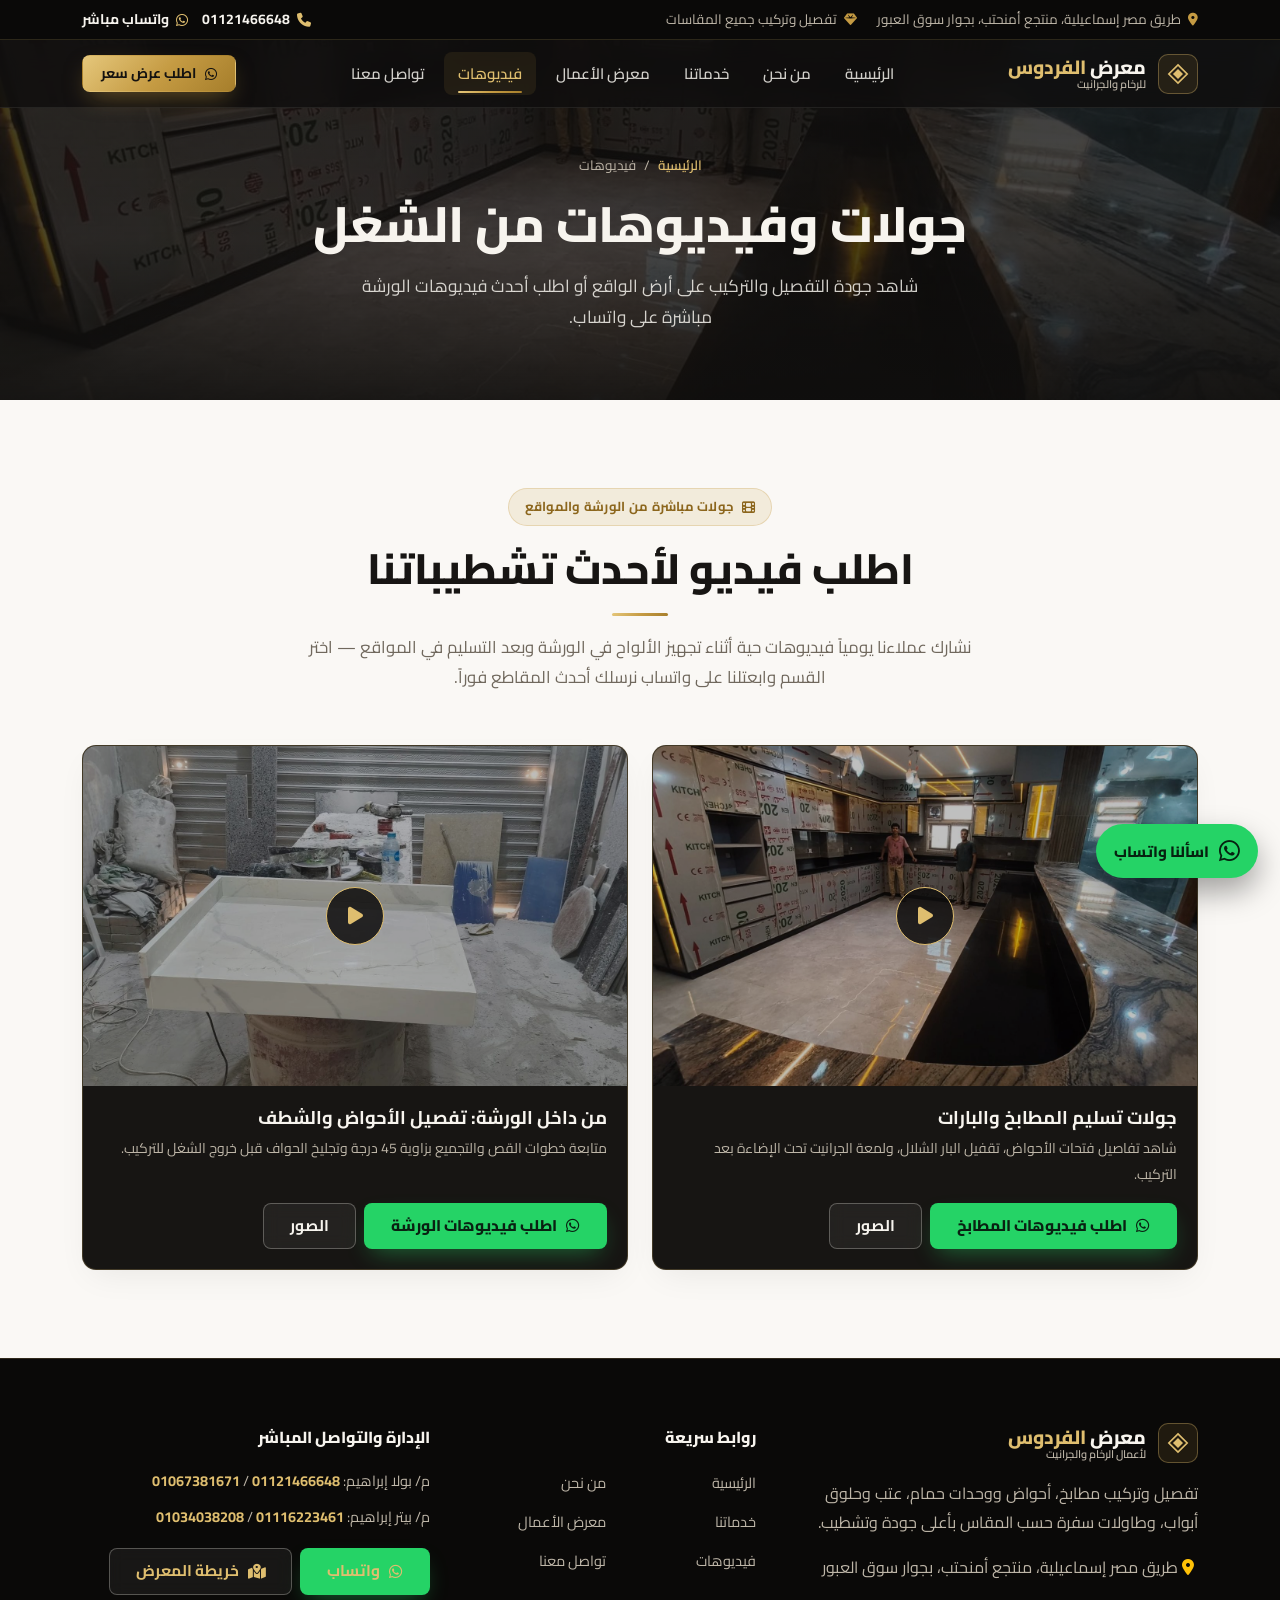
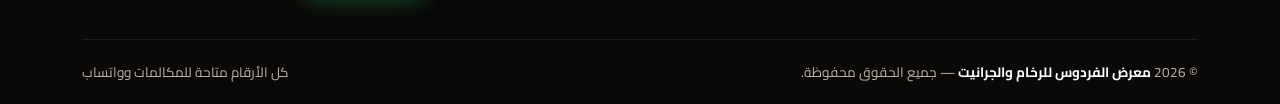
<file: videos.html>
<!doctype html>
<html lang="ar" dir="rtl">

<head>
  <meta charset="utf-8">
  <meta name="viewport" content="width=device-width, initial-scale=1">
  <title>معرض الفردوس | فيديوهات من الشغل</title>
  <meta name="description" content="فيديوهات ولقطات حية من ورشة ومواقع تركيب معرض الفردوس للرخام والجرانيت.">
  <meta name="theme-color" content="#0F0E0D">
  <meta property="og:type" content="website">
  <meta property="og:title" content="معرض الفردوس | فيديوهات من الشغل">
  <meta property="og:description" content="شاهد تفاصيل التفصيل والتشطيب من ورشة ومشاريع معرض الفردوس للرخام والجرانيت.">
  <meta property="og:image" content="https://marble-alfirdous.vercel.app/assets/images/hero.jpg">
  <link rel="icon" type="image/svg+xml" href="assets/images/logo.svg">
  <link rel="preconnect" href="https://fonts.googleapis.com">
  <link rel="preconnect" href="https://fonts.gstatic.com" crossorigin>
  <link href="https://fonts.googleapis.com/css2?family=Cairo:wght@400;500;600;700;800;900&display=swap" rel="stylesheet">
  <link rel="stylesheet" href="https://cdnjs.cloudflare.com/ajax/libs/font-awesome/6.4.0/css/all.min.css" crossorigin="anonymous" referrerpolicy="no-referrer">
  <link rel="stylesheet" href="./assets/css/bootstrap.min.css">
  <link rel="stylesheet" href="./assets/css/style.css">
</head>

<body>

  <!-- HEADER & NAVBAR -->
  <header class="site-header">
    <div class="site-topbar d-none d-lg-block">
      <div class="container">
        <div class="topbar-inner">
          <div class="topbar-meta">
            <a href="https://www.google.com/maps/search/?api=1&query=%D9%85%D8%B9%D8%B1%D8%B6%20%D8%A7%D9%84%D9%81%D8%B1%D8%AF%D9%88%D8%B3%20%D9%85%D9%86%D8%AA%D8%AC%D8%B9%20%D8%A3%D9%85%D9%86%D8%AD%D8%AA%D8%A8%20%D8%B7%D8%B1%D9%8A%D9%82%20%D9%85%D8%B5%D8%B1%20%D8%A5%D8%B3%D9%85%D8%A7%D8%B9%D9%8A%D9%84%D9%8A%D8%A9" target="_blank" rel="noopener">
              <i class="fa-solid fa-location-dot"></i>
              <span>طريق مصر إسماعيلية، منتجع أمنحتب، بجوار سوق العبور</span>
            </a>
            <span><i class="fa-solid fa-gem"></i> تفصيل وتركيب جميع المقاسات</span>
          </div>
          <div class="topbar-actions">
            <a class="topbar-phone" href="tel:+201121466648">
              <i class="fa-solid fa-phone"></i>
              <span dir="ltr">01121466648</span>
            </a>
            <a class="topbar-phone" href="https://wa.me/201121466648" target="_blank" rel="noopener">
              <i class="fa-brands fa-whatsapp"></i>
              <span>واتساب مباشر</span>
            </a>
          </div>
        </div>
      </div>
    </div>

    <nav class="site-nav" aria-label="التنقل الرئيسي">
      <div class="container">
        <div class="nav-shell">
          <a class="brand-lockup" href="index.html">
            <span class="brand-mark" aria-hidden="true">
              <svg viewBox="0 0 24 24">
                <path d="M12 2 L22 12 L12 22 L2 12 Z" fill="none" stroke="#DFBE6F" stroke-width="1.8"/>
                <path d="M12 6.5 L17.5 12 L12 17.5 L6.5 12 Z" fill="#DFBE6F"/>
              </svg>
            </span>
            <span class="brand-text">
              <span class="brand-name">معرض <span>الفردوس</span></span>
              <span class="brand-sub">للرخام والجرانيت</span>
            </span>
          </a>

          <ul class="desktop-nav">
            <li><a href="index.html">الرئيسية</a></li>
            <li><a href="about.html">من نحن</a></li>
            <li><a href="services.html">خدماتنا</a></li>
            <li><a href="gallery.html">معرض الأعمال</a></li>
            <li><a class="active" href="videos.html">فيديوهات</a></li>
            <li><a href="contact.html">تواصل معنا</a></li>
          </ul>

          <div class="nav-cta-group">
            <a href="https://wa.me/201121466648?text=%D8%A7%D9%84%D8%B3%D9%84%D8%A7%D9%85%20%D8%B9%D9%84%D9%8A%D9%83%D9%85%20%D9%85%D8%B9%D8%B1%D8%B6%20%D8%A7%D9%84%D9%81%D8%B1%D8%AF%D9%88%D8%B3%D8%8C%20%D8%B9%D8%A7%D9%8A%D8%B2%20%D8%A3%D8%B3%D8%AA%D9%81%D8%B3%D8%B1%20%D8%B9%D9%86%20%D8%B9%D8%B1%D8%B6%20%D8%B3%D8%B9%D8%B1" target="_blank" rel="noopener" class="btn btn-gold nav-quote-btn">
              <i class="fa-brands fa-whatsapp"></i> اطلب عرض سعر
            </a>
            <a href="https://wa.me/201121466648" target="_blank" rel="noopener" class="nav-mobile-call" aria-label="تواصل واتساب">
              <i class="fa-brands fa-whatsapp"></i>
            </a>
            <button class="nav-menu-btn" type="button" data-bs-toggle="offcanvas" data-bs-target="#mobileDrawer" aria-controls="mobileDrawer" aria-label="فتح القائمة">
              <i class="fa-solid fa-bars"></i>
            </button>
          </div>
        </div>
      </div>
    </nav>
  </header>

  <!-- MOBILE DRAWER -->
  <div class="offcanvas offcanvas-end marble-offcanvas" tabindex="-1" id="mobileDrawer" aria-labelledby="mobileDrawerLabel">
    <div class="offcanvas-header">
      <div id="mobileDrawerLabel" class="brand-lockup">
        <span class="brand-mark" aria-hidden="true">
          <svg viewBox="0 0 24 24">
            <path d="M12 2 L22 12 L12 22 L2 12 Z" fill="none" stroke="#DFBE6F" stroke-width="1.8"/>
            <path d="M12 6.5 L17.5 12 L12 17.5 L6.5 12 Z" fill="#DFBE6F"/>
          </svg>
        </span>
        <span class="brand-text">
          <span class="brand-name">معرض <span>الفردوس</span></span>
          <span class="brand-sub">للرخام والجرانيت</span>
        </span>
      </div>
      <button type="button" class="btn-close btn-close-white" data-bs-dismiss="offcanvas" aria-label="إغلاق"></button>
    </div>
    <div class="offcanvas-body">
      <ul class="drawer-nav">
        <li><a href="index.html"><span>الرئيسية</span><i class="fa-solid fa-chevron-left"></i></a></li>
        <li><a href="about.html"><span>من نحن</span><i class="fa-solid fa-chevron-left"></i></a></li>
        <li><a href="services.html"><span>خدماتنا</span><i class="fa-solid fa-chevron-left"></i></a></li>
        <li><a href="gallery.html"><span>معرض الأعمال</span><i class="fa-solid fa-chevron-left"></i></a></li>
        <li><a class="active" href="videos.html"><span>فيديوهات</span><i class="fa-solid fa-chevron-left"></i></a></li>
        <li><a href="contact.html"><span>تواصل معنا</span><i class="fa-solid fa-chevron-left"></i></a></li>
      </ul>

      <div class="drawer-contact-box">
        <div class="drawer-contact-title">تواصل سريع مع الإدارة</div>
        <div class="drawer-phone-row">
          <span>م/ بولا إبراهيم</span>
          <a href="tel:+201121466648" dir="ltr">01121466648</a>
        </div>
        <div class="drawer-phone-row">
          <span>م/ بيتر إبراهيم</span>
          <a href="tel:+201116223461" dir="ltr">01116223461</a>
        </div>
        <a href="https://wa.me/201121466648?text=%D8%A7%D9%84%D8%B3%D9%84%D8%A7%D9%85%20%D8%B9%D9%84%D9%8A%D9%83%D9%85%D8%8C%20%D8%B9%D8%A7%D9%8A%D8%B2%20%D8%B9%D8%B1%D8%B6%20%D8%B3%D8%B9%D8%B1" target="_blank" rel="noopener" class="btn btn-wa w-100 mt-3">
          <i class="fa-brands fa-whatsapp"></i> راسلنا واتساب
        </a>
      </div>
    </div>
  </div>

  <!-- PAGE BANNER -->
  <section class="page-banner">
    <div class="container">
      <div class="breadcrumb-stone">
        <a href="index.html">الرئيسية</a>
        <span>/</span>
        <span>فيديوهات</span>
      </div>
      <h1>جولات وفيديوهات من الشغل</h1>
      <p>شاهد جودة التفصيل والتركيب على أرض الواقع أو اطلب أحدث فيديوهات الورشة مباشرة على واتساب.</p>
    </div>
  </section>

  <!-- VIDEOS -->
  <section class="section-pad bg-alabaster">
    <div class="container">
      <!-- Dynamic YouTube embeds render here automatically when YOUTUBE_VIDEOS in assets/js/site.js is populated -->
      <div class="row g-4" id="videosBox"></div>

      <!-- Polished Showcase when YOUTUBE_VIDEOS is empty -->
      <div id="videosFallback">
        <div class="sec-head reveal">
          <span class="sec-eyebrow"><i class="fa-solid fa-film"></i> جولات مباشرة من الورشة والمواقع</span>
          <h2 class="sec-title">اطلب فيديو لأحدث تشطيباتنا</h2>
          <div class="sec-divider"></div>
          <p class="sec-desc">نشارك عملاءنا يومياً فيديوهات حية أثناء تجهيز الألواح في الورشة وبعد التسليم في المواقع — اختر القسم وابعتلنا على واتساب نرسلك أحدث المقاطع فوراً.</p>
        </div>

        <div class="row g-4">
          <div class="col-md-6 reveal">
            <div class="reel-preview-card">
              <div class="reel-thumb">
                <img loading="lazy" src="assets/images/kitchen-06.jpg" alt="فيديو جولة مطابخ وبارات جرانيت">
                <div class="reel-play-badge">
                  <span class="reel-play-circle"><i class="fa-solid fa-play"></i></span>
                </div>
              </div>
              <div class="reel-body">
                <h3>جولات تسليم المطابخ والبارات</h3>
                <p>شاهد تفاصيل فتحات الأحواض، تقفيل البار الشلال، ولمعة الجرانيت تحت الإضاءة بعد التركيب.</p>
                <div class="mt-auto d-flex flex-wrap gap-2">
                  <a href="https://wa.me/201121466648?text=%D8%A7%D9%84%D8%B3%D9%84%D8%A7%D9%85%20%D8%B9%D9%84%D9%8A%D9%83%D9%85%D8%8C%20%D9%85%D9%85%D9%83%D9%86%20%D8%AA%D8%A8%D8%B9%D8%AA%D9%88%D8%A7%20%D9%84%D9%8A%20%D9%81%D9%8A%D8%AF%D9%8A%D9%88%D9%87%D8%A7%D8%AA%20%D9%84%D9%85%D8%B7%D8%A7%D8%A8%D8%AE%20%D9%88%D8%A8%D8%A7%D8%B1%D8%A7%D8%AA%20%D9%85%D9%86%20%D8%B4%D8%BA%D9%84%D9%83%D9%85%D8%9F" target="_blank" rel="noopener" class="btn btn-wa">
                    <i class="fa-brands fa-whatsapp"></i> اطلب فيديوهات المطابخ
                  </a>
                  <a href="gallery.html?cat=kitchen" class="btn btn-outline-light-gold">الصور</a>
                </div>
              </div>
            </div>
          </div>

          <div class="col-md-6 reveal">
            <div class="reel-preview-card">
              <div class="reel-thumb">
                <img loading="lazy" src="assets/images/workshop-01.jpg" alt="فيديو تفصيل وتجميع وحدات الحمام في الورشة">
                <div class="reel-play-badge">
                  <span class="reel-play-circle"><i class="fa-solid fa-play"></i></span>
                </div>
              </div>
              <div class="reel-body">
                <h3>من داخل الورشة: تفصيل الأحواض والشطف</h3>
                <p>متابعة خطوات القص والتجميع بزاوية 45 درجة وتجليخ الحواف قبل خروج الشغل للتركيب.</p>
                <div class="mt-auto d-flex flex-wrap gap-2">
                  <a href="https://wa.me/201121466648?text=%D8%A7%D9%84%D8%B3%D9%84%D8%A7%D9%85%20%D8%B9%D9%84%D9%8A%D9%83%D9%85%D8%8C%20%D9%85%D9%85%D9%83%D9%86%20%D8%AA%D8%A8%D8%B9%D8%AA%D9%88%D8%A7%20%D9%84%D9%8A%20%D9%81%D9%8A%D8%AF%D9%8A%D9%88%D9%87%D8%A7%D8%AA%20%D9%85%D9%86%20%D8%A7%D9%84%D9%88%D8%B1%D8%B4%D8%A9%20%D9%88%D9%88%D8%AD%D8%AF%D8%A7%D8%AA%20%D8%A7%D9%84%D8%AD%D9%85%D8%A7%D9%85%D8%9F" target="_blank" rel="noopener" class="btn btn-wa">
                    <i class="fa-brands fa-whatsapp"></i> اطلب فيديوهات الورشة
                  </a>
                  <a href="gallery.html?cat=workshop" class="btn btn-outline-light-gold">الصور</a>
                </div>
              </div>
            </div>
          </div>
        </div>
      </div>
    </div>
  </section>

  <!-- FOOTER -->
  <footer class="site-footer">
    <div class="container">
      <div class="footer-grid">
        <div>
          <a class="brand-lockup mb-3" href="index.html">
            <span class="brand-mark" aria-hidden="true">
              <svg viewBox="0 0 24 24">
                <path d="M12 2 L22 12 L12 22 L2 12 Z" fill="none" stroke="#DFBE6F" stroke-width="1.8"/>
                <path d="M12 6.5 L17.5 12 L12 17.5 L6.5 12 Z" fill="#DFBE6F"/>
              </svg>
            </span>
            <span class="brand-text">
              <span class="brand-name">معرض <span>الفردوس</span></span>
              <span class="brand-sub">لأعمال الرخام والجرانيت</span>
            </span>
          </a>
          <p class="mb-3">تفصيل وتركيب مطابخ، أحواض ووحدات حمام، عتب وحلوق أبواب، وطاولات سفرة حسب المقاس بأعلى جودة وتشطيب.</p>
          <p class="mb-0"><i class="fa-solid fa-location-dot text-warning me-1"></i> طريق مصر إسماعيلية، منتجع أمنحتب، بجوار سوق العبور</p>
        </div>
        <div>
          <div class="footer-heading">روابط سريعة</div>
          <ul class="footer-links">
            <li><a href="index.html">الرئيسية</a></li>
            <li><a href="about.html">من نحن</a></li>
            <li><a href="services.html">خدماتنا</a></li>
            <li><a href="gallery.html">معرض الأعمال</a></li>
            <li><a href="videos.html">فيديوهات</a></li>
            <li><a href="contact.html">تواصل معنا</a></li>
          </ul>
        </div>
        <div>
          <div class="footer-heading">الإدارة والتواصل المباشر</div>
          <div class="footer-contact-list">
            <div>م/ بولا إبراهيم: <a href="tel:+201121466648" dir="ltr">01121466648</a> / <a href="tel:+201067381671" dir="ltr">01067381671</a></div>
            <div>م/ بيتر إبراهيم: <a href="tel:+201116223461" dir="ltr">01116223461</a> / <a href="tel:+201034038208" dir="ltr">01034038208</a></div>
            <div class="d-flex flex-wrap gap-2 mt-2">
              <a href="https://wa.me/201121466648" target="_blank" rel="noopener" class="btn btn-wa btn-sm"><i class="fa-brands fa-whatsapp"></i> واتساب</a>
              <a href="https://www.google.com/maps/search/?api=1&query=%D9%85%D8%B9%D8%B1%D8%B6%20%D8%A7%D9%84%D9%81%D8%B1%D8%AF%D9%88%D8%B3%20%D9%85%D9%86%D8%AA%D8%AC%D8%B9%20%D8%A3%D9%85%D9%86%D8%AD%D8%AA%D8%A8%20%D8%B7%D8%B1%D9%8A%D9%82%20%D9%85%D8%B5%D8%B1%20%D8%A5%D8%B3%D9%85%D8%A7%D8%B9%D9%8A%D9%84%D9%8A%D8%A9" target="_blank" rel="noopener" class="btn btn-outline-light-gold btn-sm"><i class="fa-solid fa-map-location-dot"></i> خريطة المعرض</a>
            </div>
          </div>
        </div>
      </div>
      <div class="footer-bottom">
        <span>&copy; 2026 <strong class="text-white">معرض الفردوس للرخام والجرانيت</strong> — جميع الحقوق محفوظة.</span>
        <span>كل الأرقام متاحة للمكالمات وواتساب</span>
      </div>
    </div>
  </footer>

  <a class="wa-float" href="https://wa.me/201121466648?text=%D8%A7%D9%84%D8%B3%D9%84%D8%A7%D9%85%20%D8%B9%D9%84%D9%8A%D9%83%D9%85%D8%8C%20%D8%B9%D8%A7%D9%8A%D8%B2%20%D8%A3%D8%B3%D8%A3%D9%84%20%D8%B9%D9%86%20%D8%A7%D9%84%D8%B1%D8%AE%D8%A7%D9%85%20%D9%88%D8%A7%D9%84%D8%AC%D8%B1%D8%A7%D9%86%D9%8A%D8%AA" target="_blank" rel="noopener" aria-label="تواصل واتساب">
    <i class="fa-brands fa-whatsapp"></i>
    <span>اسألنا واتساب</span>
  </a>

  <script src="assets/js/bootstrap.bundle.min.js"></script>
  <script src="assets/js/site.js"></script>
  <script src="assets/js/main.js"></script>
</body>

</html>
</file>
<file: assets/css/style.css>
/* ==========================================================================
   معرض الفردوس للرخام والجرانيت — Al-Firdous Architectural Marble & Granite
   Design System: Warm Alabaster, Obsidian Stone & Brushed Brass Gold
   ========================================================================== */

:root {
  /* Core Surfaces */
  --bg-alabaster: #FAF8F5;
  --bg-travertine: #F2ECE3;
  --bg-surface: #FFFFFF;
  --bg-obsidian: #0F0E0D;
  --bg-charcoal: #171513;
  --bg-slate-stone: #211E1B;

  /* Ink & Typography Colors (High Contrast Checked) */
  --ink-primary: #171513;
  --ink-secondary: #4D473F;
  --ink-muted: #70685D;
  --ink-light: #F7F4EE;
  --ink-light-muted: #BEB6A8;

  /* Architectural Brass Gold */
  --gold-bright: #DFBE6F;
  --gold-primary: #C59B43;
  --gold-deep: #8C661D;
  --gold-tint: rgba(197, 155, 67, 0.14);
  --gold-border: rgba(197, 155, 67, 0.28);
  --gold-grad: linear-gradient(135deg, #E5C77B 0%, #C59B43 52%, #A67E2B 100%);

  /* Functional & Borders */
  --wa-green: #25D366;
  --wa-green-hover: #1EBE5B;
  --border-light: rgba(23, 21, 19, 0.09);
  --border-dark: rgba(247, 244, 238, 0.1);

  /* Radii & Elevation */
  --r-sm: 8px;
  --r-md: 14px;
  --r-lg: 22px;
  --r-pill: 999px;
  --shadow-card: 0 12px 34px -10px rgba(15, 14, 13, 0.08);
  --shadow-hover: 0 22px 46px -12px rgba(15, 14, 13, 0.16);
  --shadow-dark: 0 24px 60px rgba(0, 0, 0, 0.45);

  /* Motion & Font */
  --font-main: 'Cairo', 'Segoe UI', Tahoma, sans-serif;
  --ease-luxury: cubic-bezier(0.22, 1, 0.36, 1);
  --transition: all 0.35s var(--ease-luxury);
}

/* ==========================================================================
   Base & Typography
   ========================================================================== */

*,
*::before,
*::after {
  box-sizing: border-box;
}

html {
  scroll-behavior: smooth;
  overflow-x: clip;
}

body {
  font-family: var(--font-main);
  background-color: var(--bg-alabaster);
  color: var(--ink-secondary);
  line-height: 1.8;
  font-size: 16px;
  overflow-x: clip;
  -webkit-font-smoothing: antialiased;
}

h1, h2, h3, h4, h5, h6,
.h1, .h2, .h3, .h4, .h5, .h6 {
  font-family: var(--font-main);
  color: var(--ink-primary);
  font-weight: 700;
  line-height: 1.35;
}

p {
  margin-bottom: 1rem;
}

a {
  color: var(--gold-deep);
  text-decoration: none;
  transition: var(--transition);
}

a:hover {
  color: var(--gold-primary);
}

img {
  max-width: 100%;
  height: auto;
}

input, textarea, select, button, .btn {
  font-family: var(--font-main);
}

/* Subtle Architectural Section Helpers */
.section-pad {
  padding: 88px 0;
}

.section-pad-sm {
  padding: 64px 0;
}

.bg-alabaster {
  background-color: var(--bg-alabaster);
}

.bg-travertine {
  background-color: var(--bg-travertine);
}

.bg-obsidian {
  background-color: var(--bg-obsidian);
  color: var(--ink-light);
}

.bg-obsidian h1,
.bg-obsidian h2,
.bg-obsidian h3,
.bg-obsidian h4,
.bg-obsidian h5,
.bg-obsidian h6 {
  color: var(--ink-light);
}

.bg-obsidian p {
  color: var(--ink-light-muted);
}

/* Editorial Section Header */
.sec-head {
  max-width: 680px;
  margin-inline: auto;
  margin-bottom: 52px;
  text-align: center;
}

.sec-eyebrow {
  display: inline-flex;
  align-items: center;
  gap: 8px;
  font-size: 13px;
  font-weight: 700;
  letter-spacing: 0.02em;
  color: var(--gold-deep);
  background: var(--gold-tint);
  border: 1px solid var(--gold-border);
  padding: 6px 16px;
  border-radius: var(--r-pill);
  margin-bottom: 14px;
}

.bg-obsidian .sec-eyebrow {
  color: var(--gold-bright);
  background: rgba(197, 155, 67, 0.12);
  border-color: rgba(223, 190, 111, 0.3);
}

.sec-title {
  font-size: clamp(1.75rem, 3.6vw, 2.65rem);
  font-weight: 800;
  margin-bottom: 12px;
}

.sec-desc {
  font-size: 1.05rem;
  color: var(--ink-muted);
  margin-bottom: 0;
}

.bg-obsidian .sec-desc {
  color: var(--ink-light-muted);
}

.sec-divider {
  width: 56px;
  height: 3px;
  background: var(--gold-grad);
  margin: 16px auto;
  border-radius: var(--r-pill);
}

/* ==========================================================================
   Buttons (Unified Architectural Style)
   ========================================================================== */

.btn {
  display: inline-flex;
  align-items: center;
  justify-content: center;
  gap: 9px;
  font-weight: 700;
  font-size: 15.5px;
  line-height: 1.2;
  padding: 13px 26px;
  border-radius: var(--r-sm);
  border: 1px solid transparent;
  transition: var(--transition);
  cursor: pointer;
}

.btn-lg-luxury {
  padding: 15px 32px;
  font-size: 16.5px;
}

.btn-gold {
  background: var(--gold-grad);
  color: #141210;
  box-shadow: 0 10px 24px -8px rgba(197, 155, 67, 0.55);
}

.btn-gold:hover,
.btn-gold:focus-visible {
  color: #0F0E0D;
  transform: translateY(-2px);
  box-shadow: 0 16px 32px -8px rgba(197, 155, 67, 0.7);
  filter: brightness(1.06);
}

.btn-obsidian {
  background: var(--bg-obsidian);
  color: var(--ink-light);
  border-color: rgba(255, 255, 255, 0.14);
}

.btn-obsidian:hover,
.btn-obsidian:focus-visible {
  background: var(--bg-slate-stone);
  color: var(--gold-bright);
  border-color: var(--gold-primary);
  transform: translateY(-2px);
}

.btn-outline-light-gold {
  background: rgba(255, 255, 255, 0.06);
  color: var(--ink-light);
  border: 1px solid rgba(247, 244, 238, 0.28);
  backdrop-filter: blur(8px);
}

.btn-outline-light-gold:hover,
.btn-outline-light-gold:focus-visible {
  background: rgba(223, 190, 111, 0.14);
  color: var(--gold-bright);
  border-color: var(--gold-bright);
  transform: translateY(-2px);
}

.btn-outline-dark-gold {
  background: transparent;
  color: var(--ink-primary);
  border: 1.5px solid rgba(23, 21, 19, 0.22);
}

.btn-outline-dark-gold:hover,
.btn-outline-dark-gold:focus-visible {
  background: var(--bg-obsidian);
  color: var(--gold-bright);
  border-color: var(--bg-obsidian);
  transform: translateY(-2px);
}

.btn-wa {
  background: var(--wa-green);
  color: #092112;
  font-weight: 800;
  box-shadow: 0 10px 24px -8px rgba(37, 211, 102, 0.45);
}

.btn-wa:hover,
.btn-wa:focus-visible {
  background: var(--wa-green-hover);
  color: #06180c;
  transform: translateY(-2px);
}

/* ==========================================================================
   Header & Navigation (Desktop Horizontal + Mobile Offcanvas)
   ========================================================================== */

.site-header {
  position: fixed;
  top: 0;
  inset-inline: 0;
  z-index: 1030;
  transition: background-color 0.35s ease, box-shadow 0.35s ease;
}

/* Slim Architectural Topbar (Desktop lg+) */
.site-topbar {
  background: #0A0908;
  border-bottom: 1px solid rgba(223, 190, 111, 0.16);
  font-size: 13.5px;
  color: var(--ink-light-muted);
  padding: 7px 0;
}

.site-topbar .topbar-inner {
  display: flex;
  align-items: center;
  justify-content: space-between;
  gap: 16px;
}

.topbar-meta {
  display: flex;
  align-items: center;
  gap: 20px;
}

.topbar-meta a,
.topbar-meta span {
  display: inline-flex;
  align-items: center;
  gap: 7px;
  color: var(--ink-light-muted);
}

.topbar-meta a:hover {
  color: var(--gold-bright);
}

.topbar-meta i {
  color: var(--gold-primary);
  font-size: 13px;
}

.topbar-actions {
  display: flex;
  align-items: center;
  gap: 14px;
}

.topbar-phone {
  display: inline-flex;
  align-items: center;
  gap: 7px;
  color: var(--ink-light);
  font-weight: 700;
  font-size: 14px;
}

.topbar-phone i {
  color: var(--gold-bright);
}

.topbar-phone:hover {
  color: var(--gold-bright);
}

/* Main Glass Nav */
.site-nav {
  background: rgba(15, 14, 13, 0.78);
  backdrop-filter: blur(14px);
  -webkit-backdrop-filter: blur(14px);
  border-bottom: 1px solid rgba(247, 244, 238, 0.08);
  padding: 12px 0;
  transition: var(--transition);
}

.site-header.is-scrolled .site-nav {
  background: rgba(15, 14, 13, 0.96);
  border-bottom-color: rgba(197, 155, 67, 0.25);
  box-shadow: 0 12px 32px rgba(0, 0, 0, 0.28);
  padding: 10px 0;
}

.nav-shell {
  display: flex;
  align-items: center;
  justify-content: space-between;
  gap: 20px;
}

/* Brand Mark */
.brand-lockup {
  display: inline-flex;
  align-items: center;
  gap: 12px;
  text-decoration: none;
  flex-shrink: 0;
}

.brand-mark {
  width: 40px;
  height: 40px;
  border-radius: 10px;
  background: rgba(197, 155, 67, 0.12);
  border: 1px solid rgba(223, 190, 111, 0.35);
  display: grid;
  place-items: center;
  transition: var(--transition);
}

.brand-lockup:hover .brand-mark {
  border-color: var(--gold-bright);
  background: rgba(197, 155, 67, 0.22);
}

.brand-mark svg {
  width: 22px;
  height: 22px;
}

.brand-text {
  display: flex;
  flex-direction: column;
  line-height: 1.15;
}

.brand-name {
  font-size: 1.2rem;
  font-weight: 800;
  color: var(--ink-light);
}

.brand-name span {
  color: var(--gold-bright);
}

.brand-sub {
  font-size: 11px;
  font-weight: 600;
  color: var(--ink-light-muted);
}

/* Desktop Inline Links */
.desktop-nav {
  display: none;
  align-items: center;
  gap: 6px;
  list-style: none;
  margin: 0;
  padding: 0;
}

.desktop-nav a {
  position: relative;
  display: inline-block;
  padding: 8px 14px;
  font-size: 15px;
  font-weight: 600;
  color: rgba(247, 244, 238, 0.84);
  border-radius: var(--r-sm);
}

.desktop-nav a:hover,
.desktop-nav a.active {
  color: var(--gold-bright);
  background: rgba(197, 155, 67, 0.1);
}

.desktop-nav a.active::after {
  content: "";
  position: absolute;
  bottom: 2px;
  inset-inline: 14px;
  height: 2px;
  background: var(--gold-grad);
  border-radius: var(--r-pill);
}

.nav-cta-group {
  display: flex;
  align-items: center;
  gap: 10px;
}

.nav-quote-btn {
  display: none;
  padding: 9px 18px;
  font-size: 14px;
  border-radius: var(--r-sm);
}

.nav-mobile-call {
  display: inline-flex;
  align-items: center;
  justify-content: center;
  width: 40px;
  height: 40px;
  border-radius: 10px;
  background: rgba(37, 211, 102, 0.16);
  border: 1px solid rgba(37, 211, 102, 0.35);
  color: #5FF093;
  font-size: 16px;
}

.nav-mobile-call:hover {
  background: var(--wa-green);
  color: #082011;
}

.nav-menu-btn {
  display: inline-flex;
  align-items: center;
  justify-content: center;
  width: 42px;
  height: 42px;
  border-radius: 10px;
  background: rgba(255, 255, 255, 0.06);
  border: 1px solid rgba(223, 190, 111, 0.3);
  color: var(--ink-light);
  font-size: 18px;
  cursor: pointer;
  transition: var(--transition);
}

.nav-menu-btn:hover {
  background: rgba(197, 155, 67, 0.2);
  border-color: var(--gold-bright);
  color: var(--gold-bright);
}

@media (min-width: 992px) {
  .desktop-nav {
    display: flex;
  }
  .nav-quote-btn {
    display: inline-flex;
  }
  .nav-mobile-call,
  .nav-menu-btn {
    display: none;
  }
}

/* Luxury Marble Offcanvas Drawer (Mobile/Tablet) */
.marble-offcanvas {
  width: min(360px, 88vw) !important;
  background-color: #11100E;
  background-image:
    radial-gradient(circle at 80% 10%, rgba(197, 155, 67, 0.14), transparent 55%),
    linear-gradient(165deg, #161412 0%, #0C0B0A 100%);
  color: var(--ink-light);
  border-inline-start: 1px solid rgba(223, 190, 111, 0.2);
}

.marble-offcanvas .offcanvas-header {
  border-bottom: 1px solid rgba(247, 244, 238, 0.08);
  padding: 20px 22px;
}

.marble-offcanvas .offcanvas-body {
  padding: 20px 22px 28px;
  display: flex;
  flex-direction: column;
  justify-content: space-between;
  gap: 24px;
}

.drawer-nav {
  list-style: none;
  margin: 0;
  padding: 0;
  display: flex;
  flex-direction: column;
  gap: 6px;
}

.drawer-nav a {
  display: flex;
  align-items: center;
  justify-content: space-between;
  padding: 13px 16px;
  border-radius: var(--r-sm);
  color: var(--ink-light);
  font-size: 17px;
  font-weight: 600;
  border: 1px solid transparent;
}

.drawer-nav a i {
  font-size: 14px;
  color: var(--ink-light-muted);
}

.drawer-nav a:hover,
.drawer-nav a.active {
  background: rgba(197, 155, 67, 0.13);
  border-color: rgba(223, 190, 111, 0.28);
  color: var(--gold-bright);
}

.drawer-nav a.active i {
  color: var(--gold-bright);
}

.drawer-contact-box {
  background: rgba(255, 255, 255, 0.04);
  border: 1px solid rgba(247, 244, 238, 0.1);
  border-radius: var(--r-md);
  padding: 16px;
}

.drawer-contact-title {
  font-size: 13px;
  font-weight: 700;
  color: var(--gold-bright);
  margin-bottom: 10px;
}

.drawer-phone-row {
  display: flex;
  align-items: center;
  justify-content: space-between;
  font-size: 14px;
  padding: 6px 0;
  color: var(--ink-light);
}

.drawer-phone-row a {
  color: var(--ink-light);
  font-weight: 700;
}

.drawer-phone-row a:hover {
  color: var(--gold-bright);
}

/* ==========================================================================
   Hero Section (Home + Inner Pages)
   ========================================================================== */

.hero-home {
  position: relative;
  min-height: 100svh;
  display: flex;
  align-items: center;
  padding: 146px 0 72px;
  background-color: var(--bg-obsidian);
  background-image:
    linear-gradient(90deg, rgba(15, 14, 13, 0.62) 0%, rgba(15, 14, 13, 0.78) 48%, rgba(15, 14, 13, 0.94) 100%),
    linear-gradient(180deg, rgba(15, 14, 13, 0.68) 0%, rgba(15, 14, 13, 0.35) 55%, rgba(15, 14, 13, 0.92) 100%),
    url('../images/hero.jpg');
  background-position: center;
  background-size: cover;
  color: var(--ink-light);
  overflow: hidden;
}

.hero-content {
  position: relative;
  z-index: 2;
  max-width: 760px;
}

.hero-badge {
  display: inline-flex;
  align-items: center;
  gap: 8px;
  padding: 7px 16px;
  border-radius: var(--r-pill);
  background: rgba(197, 155, 67, 0.14);
  border: 1px solid rgba(223, 190, 111, 0.38);
  color: var(--gold-bright);
  font-size: 13.5px;
  font-weight: 700;
  margin-bottom: 22px;
  backdrop-filter: blur(8px);
}

.hero-title {
  color: var(--ink-light);
  font-size: clamp(2.15rem, 5.2vw, 4.1rem);
  font-weight: 800;
  line-height: 1.24;
  margin-bottom: 18px;
}

.hero-title span {
  color: var(--gold-bright);
}

.hero-subtitle {
  color: rgba(247, 244, 238, 0.86);
  font-size: clamp(1.02rem, 1.8vw, 1.25rem);
  line-height: 1.8;
  max-width: 620px;
  margin-bottom: 32px;
}

.hero-actions {
  display: flex;
  flex-wrap: wrap;
  gap: 12px;
  margin-bottom: 44px;
}

/* Hero Architectural Trust Strip */
.hero-pillars {
  display: grid;
  grid-template-columns: repeat(4, minmax(0, 1fr));
  gap: 14px;
  padding-top: 26px;
  border-top: 1px solid rgba(247, 244, 238, 0.16);
}

.hero-pillar {
  display: flex;
  align-items: flex-start;
  gap: 10px;
}

.hero-pillar i {
  color: var(--gold-bright);
  font-size: 17px;
  margin-top: 4px;
  flex-shrink: 0;
}

.hero-pillar strong {
  display: block;
  color: var(--ink-light);
  font-size: 14.5px;
  font-weight: 700;
}

.hero-pillar span {
  display: block;
  color: var(--ink-light-muted);
  font-size: 12.5px;
  line-height: 1.5;
}

@media (max-width: 991px) {
  .hero-home {
    padding: 112px 0 56px;
    background-image:
      linear-gradient(180deg, rgba(15, 14, 13, 0.78) 0%, rgba(15, 14, 13, 0.72) 45%, rgba(15, 14, 13, 0.95) 100%),
      url('../images/hero.jpg');
  }
  .hero-pillars {
    grid-template-columns: repeat(2, minmax(0, 1fr));
  }
}

@media (max-width: 575px) {
  .hero-actions .btn {
    width: 100%;
  }
  .hero-pillars {
    grid-template-columns: 1fr;
    gap: 12px;
  }
}

/* Inner Page Hero */
.page-banner {
  position: relative;
  padding: 150px 0 68px;
  background-color: var(--bg-obsidian);
  background-image:
    linear-gradient(180deg, rgba(15, 14, 13, 0.84) 0%, rgba(15, 14, 13, 0.74) 60%, rgba(15, 14, 13, 0.94) 100%),
    url('../images/hero.jpg');
  background-position: center;
  background-size: cover;
  text-align: center;
  color: var(--ink-light);
}

.page-banner h1 {
  color: var(--ink-light);
  font-size: clamp(2rem, 4.5vw, 3.1rem);
  font-weight: 800;
  margin-bottom: 12px;
}

.page-banner p {
  color: rgba(247, 244, 238, 0.84);
  font-size: 1.08rem;
  max-width: 600px;
  margin-inline: auto;
  margin-bottom: 0;
}

.breadcrumb-stone {
  display: inline-flex;
  align-items: center;
  gap: 8px;
  font-size: 13.5px;
  color: var(--ink-light-muted);
  margin-bottom: 14px;
}

.breadcrumb-stone a {
  color: var(--gold-bright);
  font-weight: 600;
}

@media (max-width: 991px) {
  .page-banner {
    padding: 112px 0 48px;
  }
}

/* ==========================================================================
   Service Cards & Feature Cards
   ========================================================================== */

.lux-card {
  background: var(--bg-surface);
  border: 1px solid var(--border-light);
  border-radius: var(--r-md);
  box-shadow: var(--shadow-card);
  transition: var(--transition);
  height: 100%;
  overflow: hidden;
}

.lux-card:hover {
  transform: translateY(-5px);
  box-shadow: var(--shadow-hover);
  border-color: rgba(197, 155, 67, 0.45);
}

.service-card {
  display: flex;
  flex-direction: column;
  background: var(--bg-surface);
  border: 1px solid var(--border-light);
  border-radius: var(--r-md);
  overflow: hidden;
  box-shadow: var(--shadow-card);
  transition: var(--transition);
  height: 100%;
}

.service-card:hover {
  transform: translateY(-5px);
  box-shadow: var(--shadow-hover);
  border-color: rgba(197, 155, 67, 0.45);
}

.service-card-media {
  position: relative;
  aspect-ratio: 16 / 10;
  overflow: hidden;
  background: var(--bg-obsidian);
}

.service-card-media img {
  width: 100%;
  height: 100%;
  object-fit: cover;
  transition: transform 0.65s var(--ease-luxury);
}

.service-card:hover .service-card-media img {
  transform: scale(1.06);
}

.service-card-icon {
  position: absolute;
  bottom: 14px;
  inset-inline-start: 14px;
  width: 46px;
  height: 46px;
  border-radius: 12px;
  background: rgba(15, 14, 13, 0.85);
  border: 1px solid rgba(223, 190, 111, 0.45);
  color: var(--gold-bright);
  display: grid;
  place-items: center;
  font-size: 18px;
  backdrop-filter: blur(6px);
}

.service-card-body {
  padding: 24px;
  display: flex;
  flex-direction: column;
  flex: 1;
}

.service-card-body h3 {
  font-size: 1.22rem;
  font-weight: 800;
  margin-bottom: 10px;
}

.service-card-body p {
  color: var(--ink-muted);
  font-size: 15px;
  margin-bottom: 16px;
}

.service-specs {
  list-style: none;
  margin: 0 0 20px;
  padding: 0;
  display: flex;
  flex-direction: column;
  gap: 8px;
}

.service-specs li {
  display: flex;
  align-items: center;
  gap: 9px;
  font-size: 14px;
  color: var(--ink-secondary);
}

.service-specs li i {
  color: var(--gold-deep);
  font-size: 13px;
}

.service-card-footer {
  margin-top: auto;
  padding-top: 14px;
  border-top: 1px solid var(--border-light);
  display: flex;
  align-items: center;
  justify-content: space-between;
  gap: 10px;
}

.service-link {
  display: inline-flex;
  align-items: center;
  gap: 7px;
  font-size: 14.5px;
  font-weight: 700;
  color: var(--gold-deep);
}

.service-link:hover {
  color: var(--ink-primary);
}

/* Atelier / Why Us Split */
.atelier-frame {
  position: relative;
  border-radius: var(--r-lg);
  overflow: hidden;
  box-shadow: var(--shadow-hover);
  background: var(--bg-obsidian);
}

.atelier-frame img {
  width: 100%;
  aspect-ratio: 4 / 3;
  object-fit: cover;
  display: block;
}

.atelier-badge {
  position: absolute;
  bottom: 18px;
  inset-inline-start: 18px;
  background: rgba(15, 14, 13, 0.9);
  border: 1px solid rgba(223, 190, 111, 0.38);
  color: var(--ink-light);
  padding: 12px 18px;
  border-radius: var(--r-md);
  backdrop-filter: blur(8px);
}

.atelier-badge strong {
  display: block;
  color: var(--gold-bright);
  font-size: 15px;
}

.atelier-badge span {
  font-size: 13px;
  color: var(--ink-light-muted);
}

.pillar-item {
  display: flex;
  align-items: flex-start;
  gap: 16px;
  padding: 18px;
  background: var(--bg-surface);
  border: 1px solid var(--border-light);
  border-radius: var(--r-md);
  transition: var(--transition);
}

.pillar-item:hover {
  border-color: rgba(197, 155, 67, 0.45);
  box-shadow: var(--shadow-card);
}

.pillar-icon {
  width: 48px;
  height: 48px;
  border-radius: 12px;
  background: var(--gold-tint);
  border: 1px solid var(--gold-border);
  color: var(--gold-deep);
  display: grid;
  place-items: center;
  font-size: 19px;
  flex-shrink: 0;
}

.pillar-item h4 {
  font-size: 1.05rem;
  font-weight: 800;
  margin-bottom: 4px;
}

.pillar-item p {
  margin: 0;
  font-size: 14.5px;
  color: var(--ink-muted);
}

/* ==========================================================================
   Gallery & Filter Bar
   ========================================================================== */

.filter-bar {
  display: flex;
  flex-wrap: wrap;
  justify-content: center;
  gap: 10px;
  margin-bottom: 36px;
}

.filter-btn {
  display: inline-flex;
  align-items: center;
  gap: 8px;
  padding: 10px 20px;
  border-radius: var(--r-pill);
  border: 1px solid rgba(23, 21, 19, 0.14);
  background: var(--bg-surface);
  color: var(--ink-secondary);
  font-size: 14.5px;
  font-weight: 700;
  cursor: pointer;
  transition: var(--transition);
}

.filter-btn .count-pill {
  font-size: 12px;
  padding: 2px 8px;
  border-radius: var(--r-pill);
  background: rgba(23, 21, 19, 0.07);
  color: var(--ink-muted);
}

.filter-btn:hover {
  border-color: var(--gold-primary);
  color: var(--ink-primary);
}

.filter-btn.active {
  background: var(--bg-obsidian);
  border-color: var(--bg-obsidian);
  color: var(--gold-bright);
  box-shadow: 0 10px 24px -10px rgba(15, 14, 13, 0.45);
}

.filter-btn.active .count-pill {
  background: rgba(223, 190, 111, 0.18);
  color: var(--gold-bright);
}

.gallery-grid {
  display: grid;
  grid-template-columns: repeat(3, minmax(0, 1fr));
  gap: 20px;
}

@media (max-width: 991px) {
  .gallery-grid {
    grid-template-columns: repeat(2, minmax(0, 1fr));
    gap: 14px;
  }
}

@media (max-width: 575px) {
  .gallery-grid {
    grid-template-columns: 1fr;
    gap: 16px;
  }
}

.gallery-item {
  position: relative;
  display: flex;
  flex-direction: column;
  border-radius: var(--r-md);
  overflow: hidden;
  background: var(--bg-charcoal);
  border: 1px solid rgba(255, 255, 255, 0.08);
  box-shadow: 0 12px 28px rgba(0, 0, 0, 0.18);
  text-decoration: none;
  transition: var(--transition);
  cursor: pointer;
}

.bg-alabaster .gallery-item,
.bg-travertine .gallery-item {
  border-color: var(--border-light);
  box-shadow: var(--shadow-card);
}

.gallery-item:hover {
  transform: translateY(-5px);
  border-color: rgba(223, 190, 111, 0.48);
  box-shadow: var(--shadow-hover);
}

.gallery-item.is-hidden {
  display: none;
}

.gallery-item.is-shown {
  animation: galleryPop 0.35s var(--ease-luxury) both;
}

@keyframes galleryPop {
  from {
    opacity: 0;
    transform: scale(0.95);
  }
  to {
    opacity: 1;
    transform: scale(1);
  }
}

.gallery-thumb {
  position: relative;
  aspect-ratio: 4 / 3;
  overflow: hidden;
  background: #141210;
}

.gallery-thumb img {
  width: 100%;
  height: 100%;
  object-fit: cover;
  display: block;
  transition: transform 0.65s var(--ease-luxury);
}

/* Framing adjustment for photos with edge camera stamp */
.gallery-thumb img.crop-clean {
  object-position: center 35%;
  transform: scale(1.06);
}

.gallery-item:hover .gallery-thumb img {
  transform: scale(1.07);
}

.gallery-item:hover .gallery-thumb img.crop-clean {
  transform: scale(1.12);
}

.gallery-zoom-hint {
  position: absolute;
  top: 12px;
  inset-inline-end: 12px;
  width: 36px;
  height: 36px;
  border-radius: 50%;
  background: rgba(15, 14, 13, 0.72);
  border: 1px solid rgba(255, 255, 255, 0.18);
  color: var(--ink-light);
  display: grid;
  place-items: center;
  font-size: 14px;
  opacity: 0.88;
  transition: var(--transition);
}

.gallery-item:hover .gallery-zoom-hint {
  background: var(--gold-primary);
  color: #111;
  border-color: var(--gold-primary);
}

.gallery-tag {
  position: absolute;
  top: 12px;
  inset-inline-start: 12px;
  background: rgba(15, 14, 13, 0.78);
  border: 1px solid rgba(223, 190, 111, 0.3);
  color: var(--gold-bright);
  padding: 4px 11px;
  border-radius: var(--r-pill);
  font-size: 12px;
  font-weight: 700;
  backdrop-filter: blur(6px);
}

.gallery-caption {
  padding: 14px 16px;
  background: var(--bg-charcoal);
  display: flex;
  align-items: center;
  justify-content: space-between;
  gap: 10px;
}

.gallery-caption-text strong {
  display: block;
  color: var(--ink-light);
  font-size: 15px;
  font-weight: 700;
  line-height: 1.4;
}

.gallery-caption-text span {
  display: block;
  color: var(--ink-light-muted);
  font-size: 12.5px;
}

.gallery-caption-arrow {
  color: var(--gold-bright);
  font-size: 14px;
  flex-shrink: 0;
}

/* ==========================================================================
   Materials / Stone Catalog Cards
   ========================================================================== */

.stone-card {
  background: var(--bg-surface);
  border: 1px solid var(--border-light);
  border-radius: var(--r-md);
  overflow: hidden;
  box-shadow: var(--shadow-card);
  transition: var(--transition);
  height: 100%;
  display: flex;
  flex-direction: column;
}

.stone-card:hover {
  transform: translateY(-5px);
  box-shadow: var(--shadow-hover);
  border-color: rgba(197, 155, 67, 0.45);
}

.stone-media {
  position: relative;
  aspect-ratio: 4 / 3;
  overflow: hidden;
}

.stone-media img {
  width: 100%;
  height: 100%;
  object-fit: cover;
  transition: transform 0.65s var(--ease-luxury);
}

.stone-card:hover .stone-media img {
  transform: scale(1.06);
}

.stone-swatch {
  position: absolute;
  bottom: 12px;
  inset-inline-start: 12px;
  display: inline-flex;
  align-items: center;
  gap: 7px;
  background: rgba(15, 14, 13, 0.84);
  color: var(--ink-light);
  padding: 5px 12px;
  border-radius: var(--r-pill);
  font-size: 12px;
  font-weight: 700;
  backdrop-filter: blur(6px);
}

.stone-dot {
  width: 11px;
  height: 11px;
  border-radius: 50%;
  border: 1px solid rgba(255, 255, 255, 0.55);
}

.stone-body {
  padding: 20px;
  flex: 1;
  display: flex;
  flex-direction: column;
}

.stone-body h3 {
  font-size: 1.12rem;
  font-weight: 800;
  margin-bottom: 6px;
}

.stone-body p {
  font-size: 14.5px;
  color: var(--ink-muted);
  margin-bottom: 12px;
}

.stone-use {
  margin-top: auto;
  font-size: 13px;
  font-weight: 700;
  color: var(--gold-deep);
  display: flex;
  align-items: center;
  gap: 6px;
}

/* ==========================================================================
   Process Steps
   ========================================================================== */

.process-grid {
  display: grid;
  grid-template-columns: repeat(4, minmax(0, 1fr));
  gap: 20px;
}

@media (max-width: 991px) {
  .process-grid {
    grid-template-columns: repeat(2, minmax(0, 1fr));
  }
}

@media (max-width: 575px) {
  .process-grid {
    grid-template-columns: 1fr;
  }
}

.process-card {
  position: relative;
  background: var(--bg-surface);
  border: 1px solid var(--border-light);
  border-radius: var(--r-md);
  padding: 28px 22px;
  box-shadow: var(--shadow-card);
  transition: var(--transition);
}

.process-card:hover {
  transform: translateY(-4px);
  border-color: rgba(197, 155, 67, 0.45);
}

.process-num {
  display: inline-flex;
  align-items: center;
  justify-content: center;
  width: 48px;
  height: 48px;
  border-radius: 12px;
  background: var(--bg-obsidian);
  color: var(--gold-bright);
  font-size: 18px;
  font-weight: 800;
  margin-bottom: 16px;
  border: 1px solid rgba(223, 190, 111, 0.35);
}

.process-card h3 {
  font-size: 1.12rem;
  font-weight: 800;
  margin-bottom: 8px;
}

.process-card p {
  font-size: 14.5px;
  color: var(--ink-muted);
  margin: 0;
}

/* ==========================================================================
   Testimonials
   ========================================================================== */

.review-card {
  background: var(--bg-surface);
  border: 1px solid var(--border-light);
  border-radius: var(--r-md);
  padding: 28px;
  box-shadow: var(--shadow-card);
  height: 100%;
  display: flex;
  flex-direction: column;
  justify-content: space-between;
  gap: 20px;
  transition: var(--transition);
}

.review-card:hover {
  transform: translateY(-4px);
  border-color: rgba(197, 155, 67, 0.4);
}

.review-stars {
  color: #D49A2A;
  font-size: 14px;
  display: flex;
  gap: 4px;
  margin-bottom: 14px;
}

.review-quote {
  color: var(--ink-secondary);
  font-size: 15.5px;
  line-height: 1.8;
  margin: 0;
}

.review-author {
  display: flex;
  align-items: center;
  gap: 13px;
  padding-top: 16px;
  border-top: 1px solid var(--border-light);
}

.review-badge {
  width: 46px;
  height: 46px;
  border-radius: 50%;
  background: var(--bg-obsidian);
  color: var(--gold-bright);
  display: grid;
  place-items: center;
  font-weight: 800;
  font-size: 17px;
  flex-shrink: 0;
  border: 1px solid rgba(223, 190, 111, 0.35);
}

.review-author strong {
  display: block;
  color: var(--ink-primary);
  font-size: 15.5px;
  font-weight: 800;
}

.review-author span {
  display: block;
  color: var(--gold-deep);
  font-size: 13px;
  font-weight: 600;
}

/* ==========================================================================
   Videos Page (Live YouTube Embeds + Curated Workshop Preview)
   ========================================================================== */

.video-embed-card {
  background: var(--bg-obsidian);
  border-radius: var(--r-md);
  overflow: hidden;
  border: 1px solid rgba(223, 190, 111, 0.22);
  box-shadow: var(--shadow-card);
}

.video-embed-card .ratio-box {
  aspect-ratio: 16 / 9;
  background: #090807;
}

.video-embed-card iframe {
  width: 100%;
  height: 100%;
  border: 0;
  display: block;
}

.reel-preview-card {
  position: relative;
  border-radius: var(--r-md);
  overflow: hidden;
  background: var(--bg-charcoal);
  border: 1px solid rgba(223, 190, 111, 0.22);
  box-shadow: var(--shadow-card);
  height: 100%;
  display: flex;
  flex-direction: column;
}

.reel-thumb {
  position: relative;
  aspect-ratio: 16 / 10;
  overflow: hidden;
}

.reel-thumb img {
  width: 100%;
  height: 100%;
  object-fit: cover;
  filter: brightness(0.75);
  transition: transform 0.6s var(--ease-luxury), filter 0.4s ease;
}

.reel-preview-card:hover .reel-thumb img {
  transform: scale(1.06);
  filter: brightness(0.9);
}

.reel-play-badge {
  position: absolute;
  inset: 0;
  display: grid;
  place-items: center;
}

.reel-play-circle {
  width: 58px;
  height: 58px;
  border-radius: 50%;
  background: rgba(15, 14, 13, 0.85);
  border: 1.5px solid var(--gold-bright);
  color: var(--gold-bright);
  display: grid;
  place-items: center;
  font-size: 20px;
  transition: var(--transition);
}

.reel-preview-card:hover .reel-play-circle {
  background: var(--gold-primary);
  color: #111;
  transform: scale(1.08);
}

.reel-body {
  padding: 20px;
  color: var(--ink-light);
  display: flex;
  flex-direction: column;
  flex: 1;
}

.reel-body h3 {
  color: var(--ink-light);
  font-size: 1.15rem;
  margin-bottom: 6px;
}

.reel-body p {
  color: var(--ink-light-muted);
  font-size: 14px;
  margin-bottom: 16px;
}

/* ==========================================================================
   Contact Page (Fully Responsive RTL Grid)
   ========================================================================== */

.contact-grid {
  display: grid;
  grid-template-columns: 1.35fr 1fr;
  gap: 28px;
  align-items: start;
}

@media (max-width: 991px) {
  .contact-grid {
    grid-template-columns: 1fr;
  }
}

.contact-form-card {
  background: var(--bg-surface);
  border: 1px solid var(--border-light);
  border-radius: var(--r-lg);
  padding: 36px;
  box-shadow: var(--shadow-card);
}

@media (max-width: 575px) {
  .contact-form-card {
    padding: 24px 18px;
  }
}

.form-grid {
  display: grid;
  grid-template-columns: repeat(2, minmax(0, 1fr));
  gap: 18px;
}

@media (max-width: 575px) {
  .form-grid {
    grid-template-columns: 1fr;
  }
}

.form-field {
  display: flex;
  flex-direction: column;
  gap: 7px;
  min-width: 0;
}

.form-field-full {
  grid-column: 1 / -1;
}

.form-field label {
  font-size: 14px;
  font-weight: 700;
  color: var(--ink-primary);
}

.form-field input,
.form-field select,
.form-field textarea {
  width: 100%;
  min-width: 0;
  padding: 12px 15px;
  border-radius: var(--r-sm);
  border: 1.5px solid rgba(23, 21, 19, 0.16);
  background: var(--bg-alabaster);
  color: var(--ink-primary);
  font-size: 15px;
  outline: none;
  transition: border-color 0.25s ease, box-shadow 0.25s ease, background-color 0.25s ease;
}

.form-field input[type="tel"] {
  direction: rtl;
  text-align: right;
}

.form-field input:focus,
.form-field select:focus,
.form-field textarea:focus {
  background: #FFFFFF;
  border-color: var(--gold-primary);
  box-shadow: 0 0 0 4px rgba(197, 155, 67, 0.16);
}

.form-field textarea {
  resize: vertical;
  min-height: 130px;
}

.contact-info-card {
  background: var(--bg-obsidian);
  color: var(--ink-light);
  border-radius: var(--r-lg);
  padding: 34px 28px;
  border: 1px solid rgba(223, 190, 111, 0.22);
  box-shadow: var(--shadow-dark);
}

@media (max-width: 575px) {
  .contact-info-card {
    padding: 26px 18px;
  }
}

.contact-info-card h2,
.contact-info-card h3 {
  color: var(--ink-light);
}

.manager-block {
  background: rgba(255, 255, 255, 0.04);
  border: 1px solid rgba(247, 244, 238, 0.1);
  border-radius: var(--r-md);
  padding: 16px 18px;
  margin-bottom: 14px;
}

.manager-title {
  display: flex;
  align-items: center;
  gap: 10px;
  font-size: 15.5px;
  font-weight: 800;
  color: var(--gold-bright);
  margin-bottom: 12px;
}

.phone-action-row {
  display: flex;
  align-items: center;
  justify-content: space-between;
  gap: 10px;
  padding: 8px 0;
  border-top: 1px solid rgba(247, 244, 238, 0.08);
}

.phone-action-row:first-of-type {
  border-top: none;
  padding-top: 0;
}

.phone-number-link {
  color: var(--ink-light);
  font-weight: 700;
  font-size: 16px;
}

.phone-number-link:hover {
  color: var(--gold-bright);
}

.phone-btn-pair {
  display: inline-flex;
  align-items: center;
  gap: 8px;
}

.mini-circle-btn {
  width: 36px;
  height: 36px;
  border-radius: 50%;
  display: inline-flex;
  align-items: center;
  justify-content: center;
  font-size: 15px;
  transition: var(--transition);
}

.mini-circle-btn.call {
  background: rgba(197, 155, 67, 0.18);
  color: var(--gold-bright);
  border: 1px solid rgba(223, 190, 111, 0.35);
}

.mini-circle-btn.call:hover {
  background: var(--gold-primary);
  color: #111;
}

.mini-circle-btn.wa {
  background: rgba(37, 211, 102, 0.18);
  color: #5FF093;
  border: 1px solid rgba(37, 211, 102, 0.35);
}

.mini-circle-btn.wa:hover {
  background: var(--wa-green);
  color: #082011;
}

.address-box {
  background: rgba(197, 155, 67, 0.1);
  border: 1px solid rgba(223, 190, 111, 0.25);
  border-radius: var(--r-md);
  padding: 18px;
  margin-top: 16px;
}

/* ==========================================================================
   CTA Banner & Architectural Footer
   ========================================================================== */

.cta-stone-banner {
  position: relative;
  background:
    radial-gradient(circle at 15% 50%, rgba(197, 155, 67, 0.16), transparent 45%),
    radial-gradient(circle at 85% 50%, rgba(197, 155, 67, 0.12), transparent 45%),
    var(--bg-obsidian);
  border-top: 1px solid rgba(223, 190, 111, 0.22);
  border-bottom: 1px solid rgba(223, 190, 111, 0.16);
  color: var(--ink-light);
  padding: 72px 0;
}

.site-footer {
  background: #0A0908;
  color: var(--ink-light-muted);
  padding-top: 64px;
  border-top: 1px solid rgba(223, 190, 111, 0.18);
}

.footer-grid {
  display: grid;
  grid-template-columns: 1.4fr 1fr 1.2fr;
  gap: 36px;
  padding-bottom: 44px;
}

@media (max-width: 991px) {
  .footer-grid {
    grid-template-columns: 1fr;
    gap: 28px;
  }
}

.footer-heading {
  color: var(--ink-light);
  font-size: 16px;
  font-weight: 800;
  margin-bottom: 16px;
}

.footer-links {
  list-style: none;
  padding: 0;
  margin: 0;
  display: grid;
  grid-template-columns: repeat(2, minmax(0, 1fr));
  gap: 10px;
}

.footer-links a {
  color: var(--ink-light-muted);
  font-size: 14.5px;
}

.footer-links a:hover {
  color: var(--gold-bright);
}

.footer-contact-list {
  display: flex;
  flex-direction: column;
  gap: 10px;
  font-size: 14.5px;
}

.footer-contact-list a {
  color: var(--gold-bright);
  font-weight: 700;
}

.footer-contact-list a:hover {
  color: #fff;
}

.footer-bottom {
  border-top: 1px solid rgba(247, 244, 238, 0.08);
  padding: 20px 0;
  display: flex;
  flex-wrap: wrap;
  align-items: center;
  justify-content: space-between;
  gap: 12px;
  font-size: 13.5px;
}

@media (max-width: 575px) {
  .footer-bottom {
    padding-bottom: 88px;
    justify-content: center;
    text-align: center;
  }
}

/* ==========================================================================
   Floating WhatsApp Button
   ========================================================================== */

.wa-float {
  position: fixed;
  bottom: 22px;
  inset-inline-start: 22px;
  z-index: 1020;
  display: inline-flex;
  align-items: center;
  gap: 10px;
  height: 54px;
  padding: 0 18px;
  border-radius: var(--r-pill);
  background: var(--wa-green);
  color: #062110;
  font-weight: 800;
  font-size: 15px;
  box-shadow: 0 14px 30px rgba(0, 0, 0, 0.35);
  transition: var(--transition);
}

.wa-float i {
  font-size: 24px;
}

.wa-float:hover {
  background: var(--wa-green-hover);
  color: #04180b;
  transform: translateY(-3px);
}

@media (max-width: 575px) {
  .wa-float {
    width: 56px;
    height: 56px;
    padding: 0;
    justify-content: center;
    bottom: 18px;
    inset-inline-start: 18px;
  }
  .wa-float span {
    display: none;
  }
}

/* ==========================================================================
   Custom Architectural Lightbox Modal (Zero Dependency / RTL Native)
   ========================================================================== */

.stone-lightbox {
  position: fixed;
  inset: 0;
  z-index: 2000;
  background: rgba(10, 9, 8, 0.94);
  backdrop-filter: blur(10px);
  display: none;
  align-items: center;
  justify-content: center;
  padding: 20px;
}

.stone-lightbox.is-open {
  display: flex;
  animation: lbFade 0.22s ease;
}

@keyframes lbFade {
  from { opacity: 0; }
  to { opacity: 1; }
}

.lb-dialog {
  position: relative;
  width: 100%;
  max-width: 980px;
  display: flex;
  flex-direction: column;
  gap: 14px;
}

.lb-top {
  display: flex;
  align-items: center;
  justify-content: space-between;
  color: var(--ink-light);
}

.lb-counter {
  font-size: 14px;
  font-weight: 700;
  color: var(--gold-bright);
  background: rgba(197, 155, 67, 0.14);
  border: 1px solid rgba(223, 190, 111, 0.3);
  padding: 5px 14px;
  border-radius: var(--r-pill);
}

.lb-close {
  width: 42px;
  height: 42px;
  border-radius: 50%;
  border: 1px solid rgba(255, 255, 255, 0.22);
  background: rgba(255, 255, 255, 0.08);
  color: #fff;
  font-size: 18px;
  display: grid;
  place-items: center;
  cursor: pointer;
  transition: var(--transition);
}

.lb-close:hover {
  background: var(--gold-primary);
  color: #111;
  border-color: var(--gold-primary);
}

.lb-stage {
  position: relative;
  display: flex;
  align-items: center;
  justify-content: center;
  background: #141210;
  border: 1px solid rgba(255, 255, 255, 0.1);
  border-radius: var(--r-md);
  overflow: hidden;
  max-height: 72vh;
}

.lb-stage img {
  max-width: 100%;
  max-height: 72vh;
  width: auto;
  height: auto;
  object-fit: contain;
  display: block;
}

.lb-nav-btn {
  position: absolute;
  top: 50%;
  transform: translateY(-50%);
  width: 44px;
  height: 44px;
  border-radius: 50%;
  border: 1px solid rgba(255, 255, 255, 0.25);
  background: rgba(15, 14, 13, 0.78);
  color: #fff;
  font-size: 16px;
  display: grid;
  place-items: center;
  cursor: pointer;
  transition: var(--transition);
}

.lb-nav-btn:hover {
  background: var(--gold-primary);
  color: #111;
  border-color: var(--gold-primary);
}

.lb-prev {
  inset-inline-start: 14px;
}

.lb-next {
  inset-inline-end: 14px;
}

.lb-bottom {
  display: flex;
  flex-wrap: wrap;
  align-items: center;
  justify-content: space-between;
  gap: 12px;
  background: rgba(255, 255, 255, 0.05);
  border: 1px solid rgba(255, 255, 255, 0.1);
  padding: 12px 18px;
  border-radius: var(--r-md);
}

.lb-caption {
  color: var(--ink-light);
  font-weight: 700;
  font-size: 15.5px;
}

/* ==========================================================================
   Safe Lightweight Scroll Reveal
   ========================================================================== */

.reveal {
  opacity: 0;
  transform: translateY(18px);
  transition: opacity 0.6s var(--ease-luxury), transform 0.6s var(--ease-luxury);
}

.reveal.is-visible {
  opacity: 1;
  transform: none;
}

@media (prefers-reduced-motion: reduce) {
  .reveal {
    opacity: 1;
    transform: none;
    transition: none;
  }
  html {
    scroll-behavior: auto;
  }
}

/* FAQ Accordion Luxury Override */
.stone-faq .accordion-item {
  background: var(--bg-surface);
  border: 1px solid var(--border-light);
  border-radius: var(--r-md) !important;
  overflow: hidden;
  margin-bottom: 12px;
  box-shadow: var(--shadow-card);
}

.stone-faq .accordion-button {
  background: var(--bg-surface);
  color: var(--ink-primary);
  font-weight: 700;
  font-size: 16px;
  padding: 18px 22px;
  text-align: right;
  box-shadow: none !important;
}

.stone-faq .accordion-button:not(.collapsed) {
  color: var(--gold-deep);
  background: rgba(197, 155, 67, 0.08);
}

.stone-faq .accordion-button::after {
  margin-right: auto;
  margin-left: 0;
}

.stone-faq .accordion-body {
  padding: 4px 22px 20px;
  color: var(--ink-secondary);
  font-size: 15px;
}
</file>
